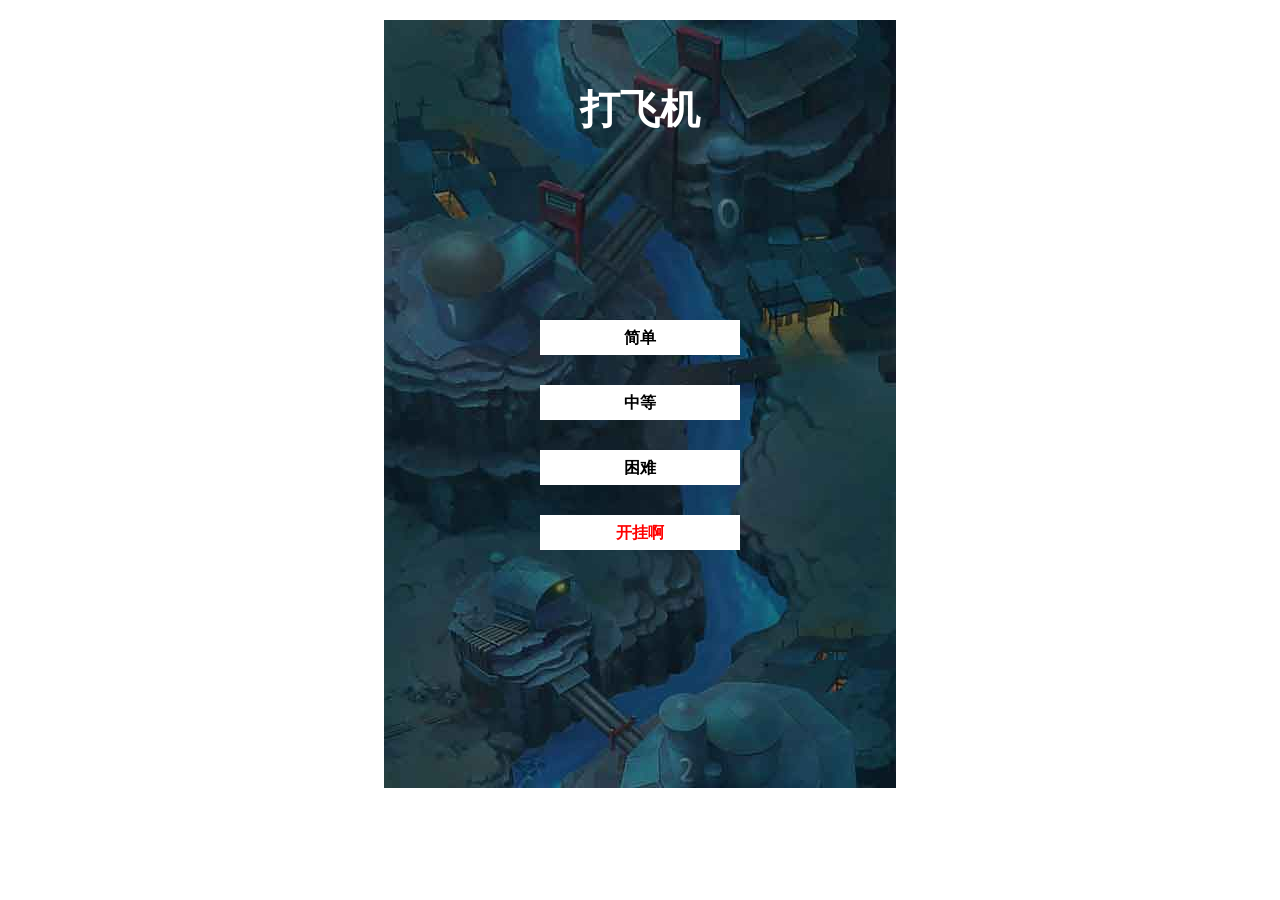
<file: aircraftWar/index.html>
<!DOCTYPE html>
<html>
<head>
<meta charset="UTF-8" />
<title>飞机大战</title>
<style>
* {
    margin: 0;
    padding: 0;
    font-family: "Microsoft yahei", serif;
}
li {
    list-style-type: none;
}
body {
    overflow: hidden;
    user-select: none;
    -moz-user-select: -moz-none;
    -ms-user-select: none;
}
#box {
    position: relative;
    width: 512px;
    height: 768px;
    margin: 20px auto;
}
#map {
    overflow: hidden;
    position: absolute;
    top: 0;
    left: 0;
    width: 100%;
    height: 100%;
    background: url("img/bg_1.jpg");
}
#level {
    position: absolute;
    top: 0;
    left: 0;
    z-index: 1;
    width: 100%;
    height: 100%;
}
#level h1 {
    font-size: 40px;
    padding-top: 60px;
    padding-bottom: 150px;
    line-height: 60px;
    text-align: center;
    color: #fff;
}
#level p {
    margin: 30px auto;
    width: 200px;
    height: 35px;
    line-height: 35px;
    text-align: center;
    background: #fff;
    font-weight: bolder;
    cursor: pointer;
}
#level p:hover {
    background: pink;
    color: #fff;
}
#map .plane, #map .biu, #map .enemy, #map .boom, #map .boom2 {
    position: absolute;
}
#map .plane {
    z-index: 8;
}
#map .biu {
    z-index: 10;
}
#map .boom2 {
    z-index: 11;
    animation: bling 2s 1;
    animation-fill-mode: forwards;
}
#map .enemy {
    z-index: 9;
}
#map .boom {
    z-index: 7;
    animation: fade .8s 1;
    animation-fill-mode: forwards;
}
 @keyframes fade {
 from {
opacity: 1;
}
 to {
opacity: 0;
}
}
 @keyframes bling {
 0% {
opacity: 1;
}
 20% {
opacity: 0;
}
 40% {
opacity: 1;
}
 60% {
opacity: 0;
}
 80% {
opacity: 1;
}
 100% {
opacity: 0;
}
}
#score {
    display: none;
    position: absolute;
    top: 10px;
    left: 10px;
    color: #fff;
    line-height: 20px;
    font-size: 14px;
    font-weight: bold;
    z-index: 20;
}
#restart {
    display: none;
    position: absolute;
    top: 0;
    left: 0;
    width: 100%;
    height: 100%;
    z-index: 30;
}
#restart p {
    width: 300px;
    height: 40px;
    line-height: 20px;
    margin: 140px auto;
    color: #fff;
}
#restart p span {
    display: block;
    font-weight : bolder;
    font-size: 22px;
    text-align: center;
}
#restart .p1 span {
    color: red;
}
#restart .p2 span {
    color: #ffa80c;
}
#restart .p3 {
    font-family: "楷体";
    font-size: 20px;
    width: 100px;
    height: 35px;
    background: rgb(255,255,255);
    background: rgba(255,255,255,.8);
    color: #000;
    font-weight: bolder;
    line-height: 35px;
    text-align: center;
    border-radius: 3px;
    cursor: pointer;
}
#restart .p3:hover {
    background: white;
}
</style>
</head>
<body>

<div id="box">
          <div id="level">
    <h1>打飞机</h1>
    <p>简单</p>
    <p>中等</p>
    <p>困难</p>
    <p style="color: #f00">开挂啊</p>
  </div>
          <div id="map">
    <div id="BiuAll"></div>
  </div>
          <div id="score">0</div>
          <div id="restart">
    <p class="p1">您的最终得分是：<span>0</span></p>
    <p class="p2">获得称号：<span>抠脚侠</span></p>
    <p class="p3">重新开始</p>
  </div>
        </div>
<script>

window.requestAnimationFrame = window.requestAnimationFrame || function (fn) {return setTimeout(fn,1000/60)};
window.cancelAnimationFrame = window.cancelAnimationFrame || clearTimeout;

//全局变量
var oBox = document.getElementById("box"),
	oScore = document.getElementById("score"),
	oRe = document.getElementById("restart"),
	oLevel = document.getElementById("level"),
	oMap = document.getElementById("map"),
	oBiuAll = document.getElementById("BiuAll"),
	allBiu = oBiuAll.children,
	allReChild = oRe.children,
	boxOffsetTop = oBox.offsetTop,
	boxOffsetLeft = oBox.offsetLeft;

//启动
exe();

//初始选择难度界面的点击事件
function exe(){

	//难度选择
	var aP = oLevel.getElementsByTagName("p");
	for (var i = 0,length=aP.length; i < length; i++) {
		(function(i){
			aP[i].onclick = function (e) {
				e = e || window.event;
				startGame(i , {
					x : e.clientX - boxOffsetLeft,
					y : e.clientY - boxOffsetTop
				});//第一个实参为序号 ，第二个实参为存储着鼠标距离map边缘距离的json
			}
		})(i);
	}

	//restart按钮
	allReChild[2].onclick = function (ev) {
		cancelAnimationFrame(oMap.bgTimer);//停止背景滚动
		oRe.style.display = "none";
		oLevel.style.display = "block";
		oScore.innerHTML = 0;
		oMap.innerHTML = "<div id='BiuAll'></div>";
		oBiuAll = document.getElementById("BiuAll");
		allBiu = oBiuAll.children;
	};
}

//开始游戏
function startGame(level , pos){

	clearMap(); //执行 隐藏和清理

	MapBg(level); //执行 Map背景相关操作
	var p = plane(level , pos); //执行 创建我军
	enemy(level , p); //执行 创建敌军
	//enemy(level , plane(level , pos));
	oBox.score = 0;//得分清零
}

//隐藏和清理
function clearMap(){
	oScore.style.display = "block";
	oLevel.style.display = "none";//隐藏关卡选择框
}

//Map背景选择与运动
function MapBg(level) {
	oMap.style.backgroundImage = "url('img/bg_"+(level+1)+".jpg')";

	(function m(){
		oMap.bgPosY = oMap.bgPosY || 0;
		oMap.bgPosY ++;
		oMap.style.backgroundPositionY = oMap.bgPosY + 'px';
		oMap.bgTimer = requestAnimationFrame(m);
	})();
}

//创建我军
function plane(level , pos) {
	//创建我军图片
	var oImg = new Image();//document.createElement("img");
	oImg.src = "img/plane_0.png";
	oImg.width = 70;
	oImg.height = 70;
	oImg.className = "plane";
	oImg.style.left = pos.x - oImg.width/2 + 'px';
	oImg.style.top = pos.y - oImg.height/2 + 'px';
	oMap.appendChild(oImg);

	//边界值
	var leftMin = -oImg.width/2,
		leftMax = oMap.clientWidth - oImg.width/2,
		topMin = 0,
		topMax = oMap.clientHeight - oImg.height/2;

	//加入mousemove事件
	document.onmousemove = function (ev) {
		ev = ev || window.event;
		//获取飞机实时坐标，并限制边界值
		var left = ev.clientX - boxOffsetLeft - oImg.width/2;
		var top = ev.clientY - boxOffsetTop - oImg.height/2;
		left = Math.max(leftMin,left);
		left = Math.min(leftMax,left);
		top = Math.max(topMin,top);
		top = Math.min(topMax,top);
		//赋值
		oImg.style.left = left + 'px';
		oImg.style.top = top + 'px';
	};

	//调用子弹函数
	fire(oImg,level);

	return oImg;
}

//我军子弹
function fire(oImg , level){
	oBox.biuInterval = setInterval(function () {
		if ( oBox.score >= 500 ){
			createBiu(true , -1);
			createBiu(true , 1);
		}else{
			createBiu();
		}
	} , [100 , 200 , 200 , 15][level]);

	function createBiu(index , d){
		//创建子弹
		var oBiu = new Image();
		oBiu.src = "img/fire.png";
		oBiu.width = 30;
		oBiu.height = 30;
		oBiu.className = "biu";

		var left = oImg.offsetLeft + oImg.width/2 - oBiu.width/2;
		var top = oImg.offsetTop - oBiu.height + 5;

		if ( index ){
			left += oBiu.width*d
		}

		oBiu.style.left = left + "px";
		oBiu.style.top = top + 'px';


		oBiuAll.appendChild(oBiu);

		//子弹运动
		function m() {
			if ( oBiu.parentNode ){
				var top = oBiu.offsetTop - 20;
				if ( top < -oBiu.height ){
					oBiuAll.removeChild(oBiu);
				}else{
					oBiu.style.top = top + 'px';
					requestAnimationFrame(m);
				}
			}
		}
		//将运动执行队列放后面，不然子弹会直接初始就在 top-50 的位置
		setTimeout(function(){
			requestAnimationFrame(m);
		},50);
	}
}

//创建敌军
function enemy(level , oPlane) {
	var w = oMap.clientWidth,
		h = oMap.clientHeight;

	var speed = [5,6,8,8][level]; //敌军下落速度

	var num = 1;
	oBox.enemyIntetval = setInterval(function () {
		var index = num%30?1:0;

		//生成敌军
		var oEnemy = new Image();
		oEnemy.index = index;
		oEnemy.HP = [20,1][index];
		oEnemy.speed = speed + (Math.random()*0.6 - 0.3)*speed;
		oEnemy.speed *= index?1:0.5;
		oEnemy.src = "img/enemy_"+["big","small"][index]+".png";
		oEnemy.className = "enemy";
		oEnemy.width = [104,54][index];
		oEnemy.height = [80,40][index];
		oEnemy.style.left = Math.random()*w - oEnemy.width/2 + 'px';
		oEnemy.style.top = -oEnemy.height + 'px';
		oMap.appendChild(oEnemy);
		num ++;

		//敌军运动
		function m(){
			if ( oEnemy.parentNode ){
				var top = oEnemy.offsetTop;
				top += oEnemy.speed;
				if ( top >= h ){
					oBox.score --; //漏掉飞机减分
					oScore.innerHTML = oBox.score;
					oMap.removeChild(oEnemy);
				}else{
					oEnemy.style.top = top + 'px';
					//子弹碰撞检测
					for (var i = allBiu.length - 1 ; i >= 0; i--) {
						var objBiu = allBiu[i];
						if ( coll(oEnemy , objBiu) ){
							oBiuAll.removeChild(objBiu);//移除子弹
							oEnemy.HP --;
							if ( !oEnemy.HP ){
								oBox.score += oEnemy.index?2:20; //打掉飞机加分
								oScore.innerHTML = oBox.score;
								boom(oEnemy.offsetLeft,oEnemy.offsetTop,oEnemy.width,oEnemy.height,index?0:2);//敌军爆炸图
								oMap.removeChild(oEnemy);//移除敌军
								return;
							}
						}
					}
					//我军碰撞检测
					if ( oPlane.parentNode && coll(oEnemy,oPlane) ){
						boom(oEnemy.offsetLeft,oEnemy.offsetTop,oEnemy.width,oEnemy.height,index?0:2);//敌军爆炸图
						boom(oPlane.offsetLeft,oPlane.offsetTop,oPlane.width,oPlane.height,1);//我军爆炸图
						oMap.removeChild(oEnemy);//移除敌军
						oMap.removeChild(oPlane);//移除我军
						GameOver();
						return;
					}
					requestAnimationFrame(m);
				}
			}
		}
		requestAnimationFrame(m);
	},[350,150,120,40][level]);
}

//爆炸函数
function boom(l,t,w,h,i){
	var oBoom = new Image();
	oBoom.src = "img/"+["boom_small","plane_0","boom_big"][i]+".png";
	oBoom.className = 'boom'+["","2",""][i];
	oBoom.width = w;
	oBoom.height = h;
	oBoom.style.left = l + "px";
	oBoom.style.top = t + 'px';
	oMap.appendChild(oBoom);
	setTimeout(function(){
		oBoom.parentNode && oMap.removeChild(oBoom);
	},[1200,2500,1200][i]);
}

//两个物体 碰撞检测
function coll( obj1 , obj2 ){
	var T1 = obj1.offsetTop,
		B1 = T1+obj1.clientHeight,
		L1 = obj1.offsetLeft,
		R1 = L1+obj1.clientWidth;

	var T2 = obj2.offsetTop,
		B2 = T2+obj2.clientHeight,
		L2 = obj2.offsetLeft,
		R2 = L2+obj2.clientWidth;

	return !( B1 < T2 || R1 < L2 || T1 > B2 || L1 > R2 );
}

//游戏结束
function GameOver(){
	document.onmousemove = null; //清除移动事件
	clearInterval(oBox.biuInterval);//不再产生新子弹
	clearInterval(oBox.enemyIntetval);//不再产生新敌军
	restart();
}

//结算+重新开始
function restart(){
	oScore.style.display = "none";

	var s = oBox.score;
	var honor;

	if ( s < -300 ){
		honor = "闪避+MAX！！！";
	}else if ( s < 10 ){
		honor = "菜得…算了我不想说了…";
	}else if ( s < 30 ){
		honor = "抠脚侠！";
	}else if ( s < 100 ){
		honor = "初级飞机大师";
	}else if ( s < 200 ){
		honor = "渐入佳境";
	}else if ( s < 500 ){
		honor = "中级飞机大师";
	}else if ( s < 1000 ){
		honor = "高级飞机大师";
	}else if ( s < 5000 ){
		honor = "终极飞机大师";
	}else{
		honor = "孤独求败！";
	}

	oRe.style.display = "block";
	allReChild[0].children[0].innerHTML = s;
	allReChild[1].children[0].innerHTML = honor;
}
</script>
</body>
</html>
</file>
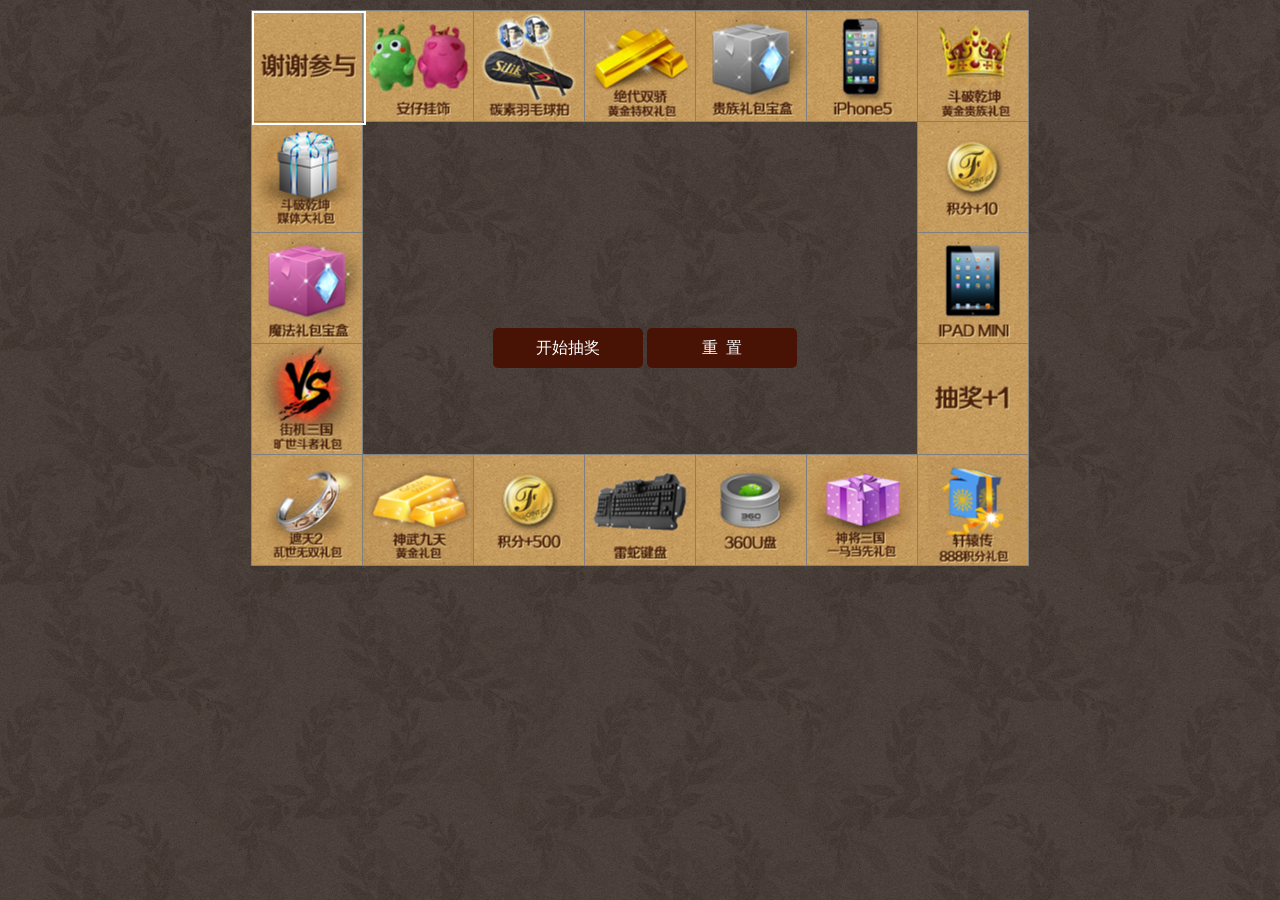
<file: baidu-lottery/index.html>
<!doctype html>
<html lang="en">
<!--网页头部-->
<head>
    <meta charset="UTF-8">
    <meta name="Keywords" content="jquery抽奖游戏">
    <meta name="Description" content="一款抽奖系统特效,随机抽取奖品,适用于促销活动界面，使用jQuery制作完成,兼容各大主流浏览器">
    <title>jquery正方形抽奖游戏</title>
    <link rel="stylesheet" href="css/demo.css"/>

</head>
<body>
<table border="1" cellpadding="0" cellspacing="1">
    <tr>
        <td class="zd" style="background:url('images/0.jpg');" data-index="0"></td>
        <td class="zd" style="background:url('images/1.jpg');" data-index="1"></td>
        <td class="zd" style="background:url('images/2.jpg');" data-index="2"></td>
        <td class="zd" style="background:url('images/3.jpg');" data-index="3"></td>
        <td class="zd" style="background:url('images/4.jpg');" data-index="4"></td>
        <td class="zd" style="background:url('images/5.jpg');" data-index="5"></td>
        <td class="zd" style="background:url('images/6.jpg');" data-index="6"></td>
    </tr>
    <tr>
        <td class="zd" style="background:url('images/7.jpg');" data-index="19"></td>
        <td colspan="5" rowspan="3">
            <a class="button button1" href="javascript:void(0)">开始抽奖</a>
            <a class="button button2" href="javascript:void(0)">重&nbsp&nbsp置</a>
        </td>
        <td class="zd" style="background:url('images/8.jpg'); " data-index="7"></td>
    </tr>
    <tr>
        <td class="zd" style="background:url('images/9.jpg');" data-index="18"></td>
        <td class="zd" style="background:url('images/10.jpg');" data-index="8"></td>

    </tr>
    <tr>
        <td class="zd" style="background:url('images/11.jpg');"data-index="17"></td>
        <td class="zd" style="background:url('images/12.jpg');" data-index="9"></td>
    </tr>
    <tr>
        <td class="zd" style="background:url('images/13.jpg');" data-index="16"></td>
        <td class="zd" style="background:url('images/14.jpg');" data-index="15"></td>
        <td class="zd" style="background:url('images/15.jpg');" data-index="14"></td>
        <td class="zd" style="background:url('images/16.jpg');" data-index="13"></td>
        <td class="zd" style="background:url('images/17.jpg');" data-index="12"></td>
        <td class="zd" style="background:url('images/18.jpg');" data-index="11"></td>
        <td class="zd" style="background:url('images/19.jpg');"data-index="10"></td>
    </tr>
</table>
<div class="target">
</div>
<div id="Tz_show">恭喜您获得了 <span>X</span>
    <div class="pic"></div>
</div>
<script type="text/javascript" src="js/jquery-1.11.1.min.js"></script>
<script type="text/javascript" src="js/demo.js"></script>
</body>
</html>
</file>
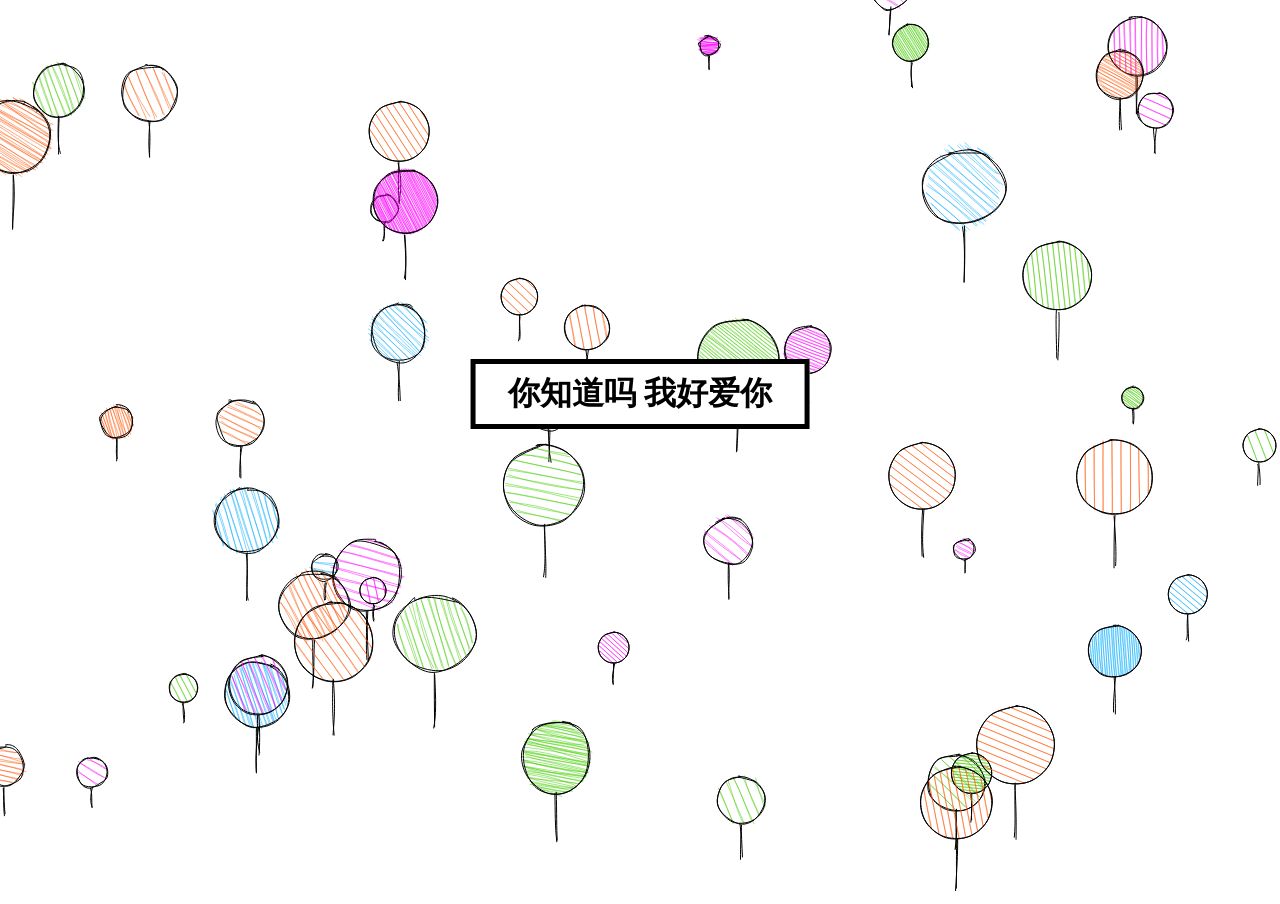
<file: balloon/index.html>
<!-- 
微信公众号：web前端技术圈
-->
<!doctype html>
<html>
<head>
<meta charset="utf-8">
<title>小赫吖</title>

<style>
body {
  margin: 0;
  overflow: hidden;
  text-align: center;
}

h1 {
  position: fixed;
  left: 50%;
  transform: translate(-50%, 0);
  bottom: 50%;
  font-family: -apple-system,BlinkMacSystemFont,"Segoe UI",Roboto,Oxygen-Sans,Ubuntu,Cantarell,"Helvetica Neue",sans-serif;
  border: 5px solid black;
  padding: .5rem 2rem;
  background: white;
}


</style>
</head>
<body>

<script type="text/javascript" src="js.js"></script>

<h1>你知道吗 我好爱你</h1>

<script type="text/javascript">
var extend = function extend(base) {
  for (var _len = arguments.length, extensions = Array(_len > 1 ? _len - 1 : 0), _key = 1; _key < _len; _key++) {
    extensions[_key - 1] = arguments[_key];
  }

  return Object.assign.apply(Object, [{}, base].concat(extensions));
};

var parseColor = function parseColor(_ref) {
  var h = _ref.h,
      s = _ref.s,
      l = _ref.l,
      a = _ref.a;
  return 'hsla(' + h + ',' + s + '%,' + l + '%,' + a + ')';
};

var Color = extend.bind(null, { h: 0, s: 100, l: 100, a: 1 });

var Vector = extend.bind(null, { x: 0, y: 0 });

var Particle = extend.bind(null, {
  pos: Vector(),
  vel: Vector(),
  angle: 0,
  speed: 0,
  radius: 0,
  rotation: 0,
  color: Color()
});

var colors = [Color({ h: 20, s: 100, l: 50 }), Color({ h: 200, l: 50 }), Color({ h: 300, l: 50 }), Color({ h: 100, l: 40 })];

var animationLoop = function animationLoop(scope) {
  if (scope.animation) {
    scope.animation(animationLoop.bind(null, scope));
  }

  var ctx = scope.ctx;
  var canvas = ctx.canvas;

  var rc = rough.canvas(canvas);
  ctx.clearRect(0, 0, canvas.width, canvas.height);

  scope.particles.map(function (p, i) {
    p.pos.y -= p.speed;
    if (i % 2) {
      p.pos.x = p.pos.x + Math.sin(p.angle) * .2;
    } else {
      p.pos.x = p.pos.x - Math.cos(p.angle) * .2;
    }
    p.angle += .01;
    rc.circle(p.pos.x, p.pos.y, p.radius, {
      fill: parseColor(p.color),
      roughness: Math.random() * 1.5,
      hachureGap: p.hachureGap,
      hachureAngle: p.hachureAngle
    });
    rc.line(p.pos.x, p.pos.y + p.radius * 1.2, p.pos.x, p.pos.y + p.radius / 2, {
      bowing: Math.random() * 3
    });
    if (p.pos.y + p.radius * 3 < 0) {
      p.pos.y = canvas.height + p.radius * 3;
      p.pos.x = Math.random() * (canvas.width - p.radius);
    }
  });
};

var scope = {
  animation: requestAnimationFrame.bind(null),
  ctx: document.createElement('canvas').getContext('2d'),
  title: 'Brian Douglas',
  rotation: 0,
  particles: []
};

~function (scope) {
  var canvas = scope.ctx.canvas;


  canvas.width = window.innerWidth;
  canvas.height = window.innerHeight;
  document.body.appendChild(canvas);

  var particleCount = 50;
  while (particleCount--) {
    scope.particles.push(Particle({
      pos: {
        x: Math.random() * canvas.width,
        y: Math.random() * canvas.height
      },
      speed: Math.random() + .2,
      radius: Math.random() * 60 + 20,
      color: colors[Math.floor(Math.random() * colors.length)],
      hachureAngle: Math.random() * 90,
      hachureGap: Math.random() * 8 + 1
    }));
  }

  animationLoop(scope);
}(scope);

if (!/Android|webOS|iPhone|iPad|iPod|BlackBerry|IEMobile|Opera Mini/i.test(navigator.userAgent)) {
  window.addEventListener('resize', function () {
    scope.ctx.canvas.width = window.innerWidth;
    scope.ctx.canvas.height = window.innerHeight;
  });
}</script>

</body>
</html>
</file>
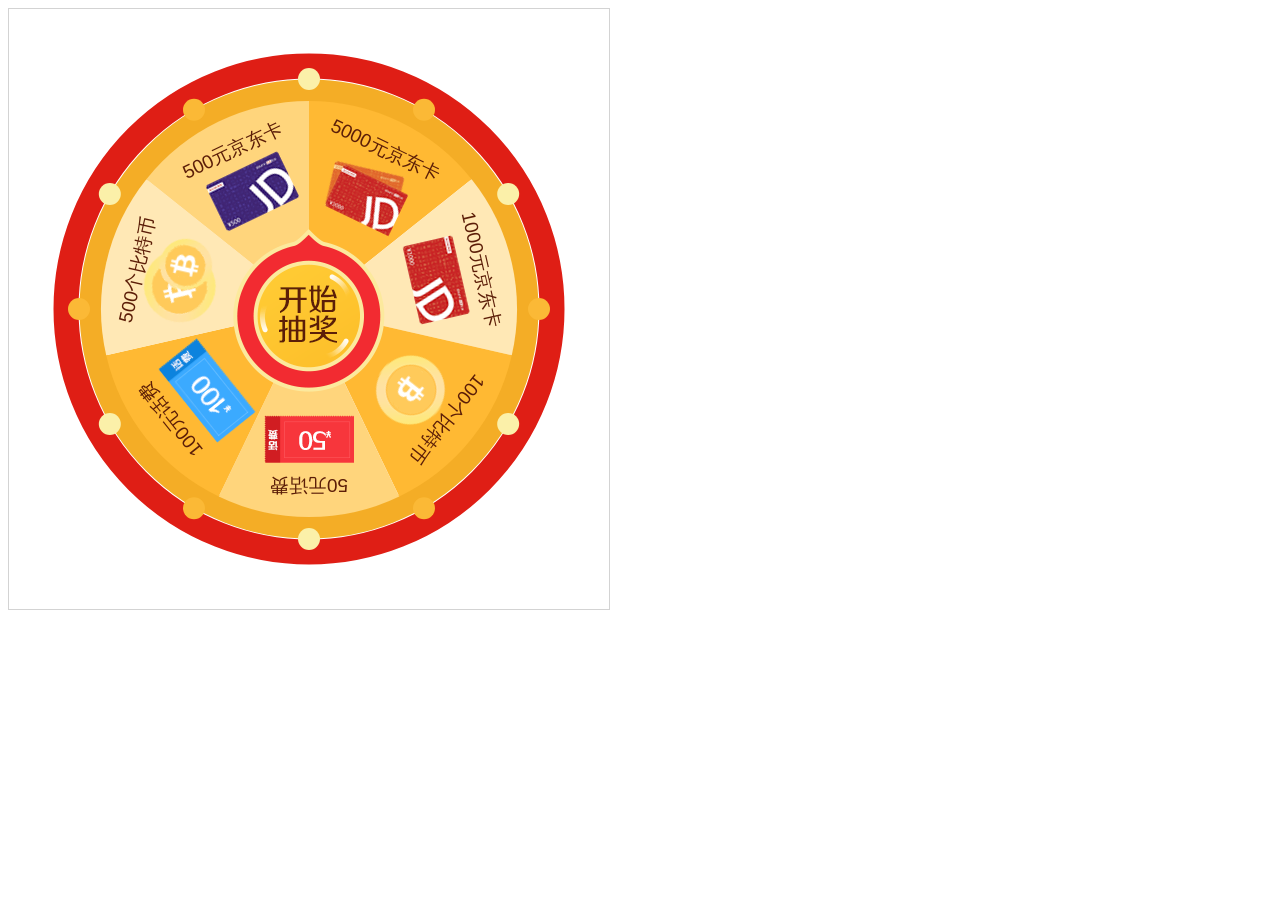
<file: canvas-JDLottery/index.html>
<!DOCTYPE html>
<html lang="en">

<head>
    <meta charset="UTF-8">
    <meta name="viewport" content="width=device-width,height=device-height,initial-scale=1,minimum-scale=1,user-scalable=no">
    <meta http-equiv="X-UA-Compatible" content="ie=edge">
    <script src="js/jquery.min.js"></script>
    <script src="js/turntable.js"></script>
    <title>抽奖</title>
    <style>
        .lottery {
            position: relative;
            display: inline-block;
        }

        .lottery img {
            position: absolute;
            top: 50%;
            left: 50%;
            margin-left: -76px;
            margin-top: -82px;
            cursor: pointer;
        }

        #message {
            position: absolute;
            top: 0px;
            left: 10%;
        }
    </style>
    <!--[if lte IE 8]>
        <style>
            .lottery img{
                display: none;
            }   
        </style>
    <![endif]-->
</head>

<body>
    <div class="lottery">
        <canvas id="myCanvas" width="600" height="600" style="border:1px solid #d3d3d3;">
            当前浏览器版本过低，请使用其他浏览器尝试
        </canvas>
        <p id="message"></p>
        <img src="./images/start.png" id="start">
    </div>

    <script>
        var wheelSurf
        // 初始化装盘数据 正常情况下应该由后台返回
        var initData = {
            "success": true,
            "list": [{
                    "id": 100,
                    "name": "5000元京东卡",
                    "image": "./images/1.png",
                    "rank":1,
                    "percent":3
                },
                {
                    "id": 101,
                    "name": "1000元京东卡",
                    "image": "./images/2.png",
                    "rank":2,
                    "percent":5
                },
                {
                    "id": 102,
                    "name": "100个比特币",
                    "image": "./images/3.png",
                    "rank":3,
                    "percent":2
                },
                {
                    "id": 103,
                    "name": "50元话费",
                    "image": "./images/4.png",
                    "rank":4,
                    "percent":49
                },
                {
                    "id": 104,
                    "name": "100元话费",
                    "image": "./images/5.png",
                    "rank":5,
                    "percent":30
                },
                {
                    "id": 105,
                    "name": "500个比特币",
                    "image": "./images/6.png",
                    "rank":6,
                    "percent":1
                },
                {
                    "id": 106,
                    "name": "500元京东卡",
                    "image": "./images/7.png",
                    "rank":7,
                    "percent":10
                }
            ]
        }

        // 计算分配获奖概率(前提所有奖品概率相加100%)
        function getGift(){
            var percent = Math.random()*100
            var totalPercent = 0
            for(var i = 0 ,l = initData.list.length;i<l;i++){
                totalPercent += initData.list[i].percent
                if(percent<=totalPercent){
                    return initData.list[i]
                }
            }           
        }

        var list = {}
        
        var angel = 360 / initData.list.length
        // 格式化成插件需要的奖品列表格式
        for (var i = 0, l = initData.list.length; i < l; i++) {
            list[initData.list[i].rank] = {
                id:initData.list[i].id,
                name: initData.list[i].name,
                image: initData.list[i].image
            }
        }
        // 查看奖品列表格式
        
        // 定义转盘奖品
        wheelSurf = $('#myCanvas').WheelSurf({
            list: list, // 奖品 列表，(必填)
            outerCircle: {
                color: '#df1e15' // 外圈颜色(可选)
            },
            innerCircle: {
                color: '#f4ad26' // 里圈颜色(可选)
            },
            dots: ['#fbf0a9', '#fbb936'], // 装饰点颜色(可选)
            disk: ['#ffb933', '#ffe8b5', '#ffb933', '#ffd57c', '#ffb933', '#ffe8b5', '#ffd57c'], //中心奖盘的颜色，默认7彩(可选)
            title: {
                color: '#5c1e08',
                font: '19px Arial'
            } // 奖品标题样式(可选)
        })

        // 初始化转盘
        wheelSurf.init()
        // 抽奖
        var throttle = true;
        $("#start").on('click', function () {

            var winData = getGift() // 正常情况下获奖信息应该由后台返回

            $("#message").html('')
            if(!throttle){
                return false;
            }
            throttle = false;
            var count = 0
            // 计算奖品角度

            for (const key in list) {
                if (list.hasOwnProperty(key)) {                    
                    if (winData.id == list[key].id) {
                        break;
                    }
                    count++    
                }
            }
      
            // 转盘抽奖，
            wheelSurf.lottery((count * angel + angel / 2), function () {
                $("#message").html(winData.name)
                throttle = true;
            })
        })

        
    </script>
</body>

</html>
</file>
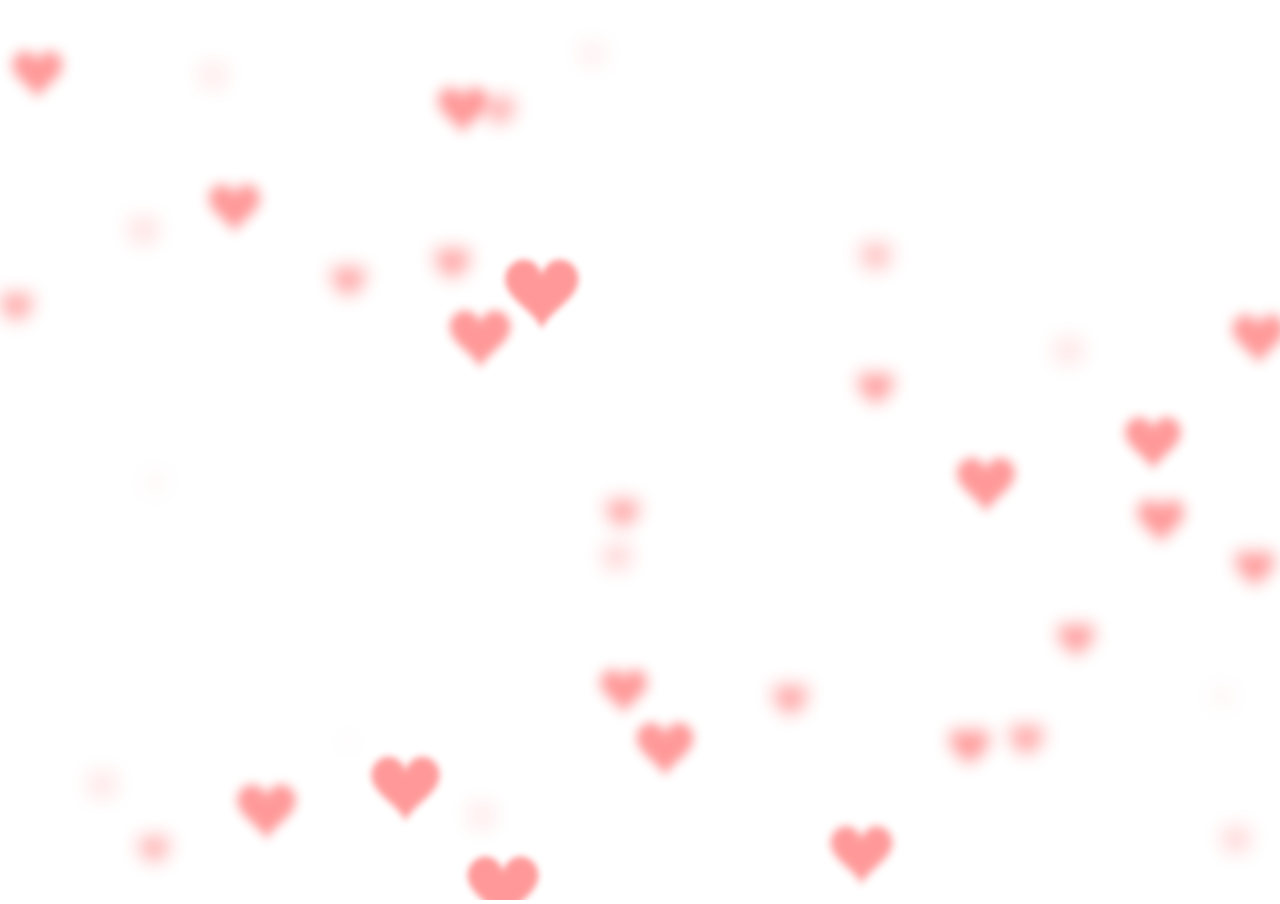
<file: canvas-loveWall/index.html>
﻿<!doctype html>
<html>
<head>
<meta charset="utf-8">
<title></title>

<style>
body{
  overflow: hidden;
  margin: 0;
}
h1{
  position: fixed;
  top: 50%;
  left: 0;
  width: 100%;
  text-align: center;
  transform:translateY(-50%);
  font-family: 'Love Ya Like A Sister', cursive;
  font-size: 40px;
  color: #c70012;
  padding: 0 20px;
}
@media (min-width:1200px){
  h1{
    font-size: 60px;
  }
}
</style>

</head>
<body>

<canvas></canvas>
<h1></h1>

<script>
var canvas = document.querySelector("canvas"),
  ctx = canvas.getContext("2d");

var ww,wh;

function onResize(){
  ww = canvas.width = window.innerWidth;
  wh = canvas.height = window.innerHeight;
}

ctx.strokeStyle = "red";
ctx.shadowBlur = 25;
ctx.shadowColor = "hsla(0, 100%, 60%,0.5)";

var precision = 100;
var hearts = [];
var mouseMoved = false;
function onMove(e){
  mouseMoved = true;
  if(e.type === "touchmove"){
    hearts.push(new Heart(e.touches[0].clientX, e.touches[0].clientY));
    hearts.push(new Heart(e.touches[0].clientX, e.touches[0].clientY));
  }
  else{
    hearts.push(new Heart(e.clientX, e.clientY));
    hearts.push(new Heart(e.clientX, e.clientY));
  }
}

var Heart = function(x,y){
  this.x = x || Math.random()*ww;
  this.y = y || Math.random()*wh;
  this.size = Math.random()*2 + 1;
  this.shadowBlur = Math.random() * 10;
  this.speedX = (Math.random()+0.2-0.6) * 8;
  this.speedY = (Math.random()+0.2-0.6) * 8;
  this.speedSize = Math.random()*0.05 + 0.01;
  this.opacity = 1;
  this.vertices = [];
  for (var i = 0; i < precision; i++) {
    var step = (i / precision - 0.5) * (Math.PI * 2);
    var vector = {
      x : (15 * Math.pow(Math.sin(step), 3)),
      y : -(13 * Math.cos(step) - 5 * Math.cos(2 * step) - 2 * Math.cos(3 * step) - Math.cos(4 * step)) 
    }
    this.vertices.push(vector);
  }
}

Heart.prototype.draw = function(){
  this.size -= this.speedSize;
  this.x += this.speedX;
  this.y += this.speedY;
  ctx.save();
  ctx.translate(-1000,this.y);
  ctx.scale(this.size, this.size);
  ctx.beginPath();
  for (var i = 0; i < precision; i++) {
    var vector = this.vertices[i];
    ctx.lineTo(vector.x, vector.y);
  }
  ctx.globalAlpha = this.size;
  ctx.shadowBlur = Math.round((3 - this.size) * 10);
  ctx.shadowColor = "hsla(0, 100%, 60%,0.5)";
  ctx.shadowOffsetX = this.x + 1000;
  ctx.globalCompositeOperation = "screen"
  ctx.closePath();
  ctx.fill()
  ctx.restore();
};


function render(a){
  requestAnimationFrame(render);
  
  hearts.push(new Heart())
  ctx.clearRect(0,0,ww,wh);
  for (var i = 0; i < hearts.length; i++) {
    hearts[i].draw();
    if(hearts[i].size <= 0){
      hearts.splice(i,1);
      i--;
    }
  }
}



onResize();
window.addEventListener("mousemove", onMove);
window.addEventListener("touchmove", onMove);
window.addEventListener("resize", onResize);
requestAnimationFrame(render);
</script>

</body>
</html>
</file>
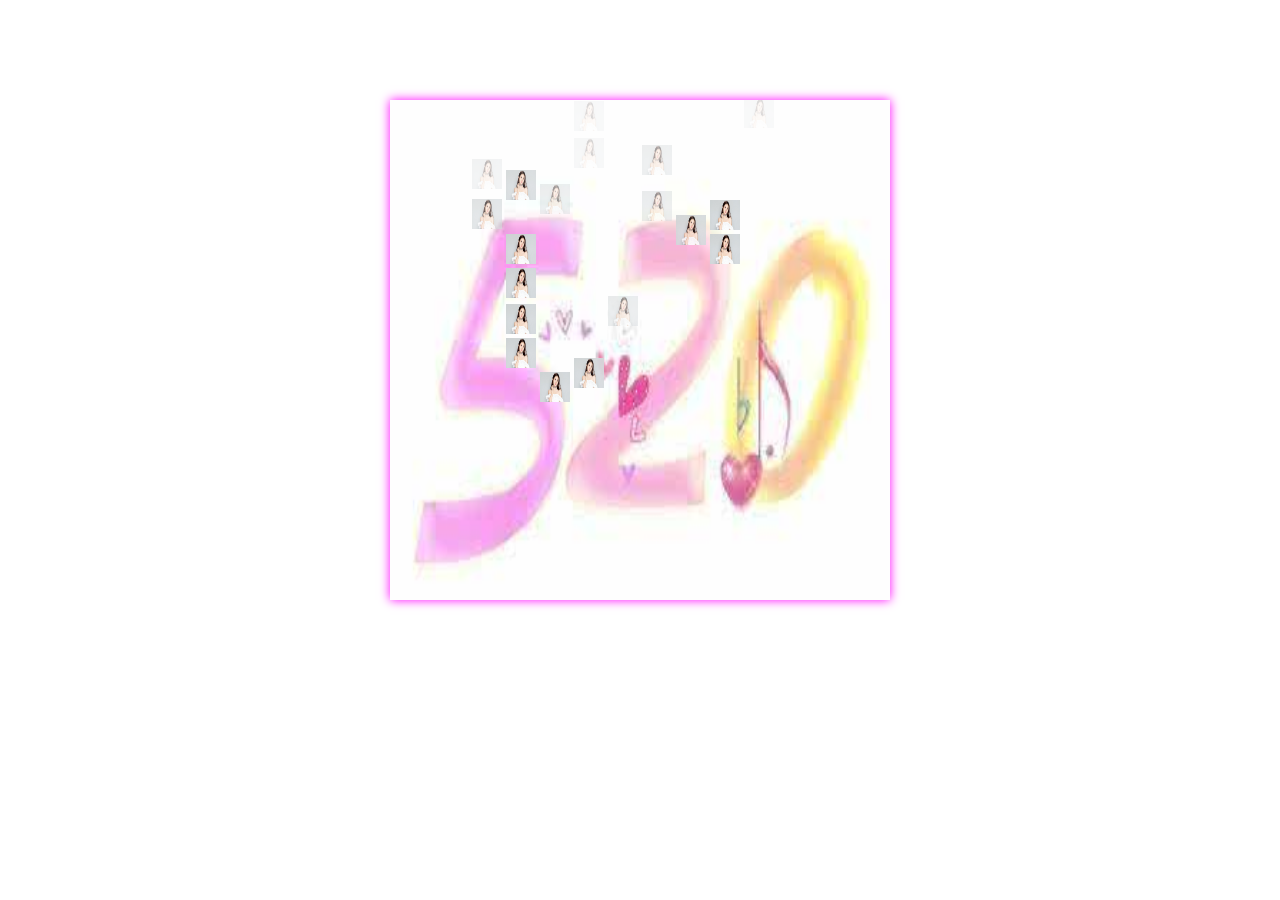
<file: fallLove/index.html>
<!doctype html>
<html lang="en">
 <head>
  <meta charset="UTF-8">
  <title>Document</title>
  <meta name="Keywords" content="">
  <meta name="Description" content="">
  <style>
		*{
			margin: 0;
			padding: 0;
		}
		#wrap{
			width: 500px;
			height: 500px;
			margin: 100px auto 0;
			background: url("images/bg.jpg");
			background-size: 100% 100%;
			box-shadow: 0px 0px 10px #f0f; 
			overflow: hidden;
		}
		.content{
		  width:340px;
		  height:300px;
		  margin: 100px auto 0;
		}
		.left-h,.right-h{
		  float: left;
		}
		.left-h,.right-h{
		  width:170px;
		  height:300px;
		}
		/*S left-h,right-h*/
		.left-h>div,.right-h>div{
		  height:34px;
		}
		.left-h>div>div{
		  width:30px;
		  height:30px;
		  background-image: url("images/peach.jpg");
		  background-size: 100% 100%;
		  float:right;
		  margin:2px;
		}
		.right-h>div>div{
		  width:30px;
		  height:30px;
		  background-image: url("images/peach.jpg");
		  background-size: 100% 100%;
		  float:left;
		  margin:2px;
		}
		/*E left-h,right-h*/
		
		/*S heat*/
		.heart {
		  position: relative;
		  display: none;
		  width: 365px;
		  height: 320px;
		  margin: 110px 0 0 47px;
		  text-align: center;
		  transform: scale(1);
		  animation: 1600ms pulsate infinite alternate ease-in-out;
		}
		.heart-l,.heart-r { 
		  position: absolute; 
		  content: "Marry Me";
		  left: 200px;
		  top: 0;
		  width: 200px;
		  height: 300px;
		  color: #996633;
		  font-size: 23px;
		  font-family: "微软雅黑";
		  background: rgba(255,105,180,.5);
		  border-radius: 105px 105px 0 0;
          transform: rotate(-45deg);
          transform-origin: 0 100%;
		}
		.heart-r{
		  left: 0;
          transform: rotate(45deg);
          transform-origin :100% 100%;
		}
		@keyframes pulsate {
		  0% { transform: scale(1); }
		  50% { transform: scale(1.3); }
		  100% { transform: scale(1); }
		}
		.heart img{
			position: absolute;
			left: 103px;
			top: 26px;
			opacity: .5;
			z-index: 999;
		}
		/*E heat*/
  </style>
 </head>
 <body>
 		<div id="wrap">
 			<div class="heart">
				<div class="heart-l">Marry Me</div>
				<div class="heart-r">Marry Me</div>
				<img src="images/heart.jpg" alt="" width="193" height="173"/>
 			</div>
 			<div class="content">
				<!--左心房-->
		  		<div class='left-h'>
				  <div style='padding-right:68px'>
				    <div></div>
				    <div></div>
				  </div>
				  <div style='padding-right:34px'>
				    <div></div>
				    <div></div>
				    <div></div>
				    <div></div>
				  </div>
				  <div>
				    <div></div>
				    <div></div>
				    <div></div>
				    <div></div>
				    <div></div>
				  </div>
				  <div>
				    <div></div>
				    <div></div>
				    <div></div>
				    <div></div>
				    <div></div>
				  </div>
				  <div>
				    <div></div>
				    <div></div>
				    <div></div>
				    <div></div>
				  </div>
				  <div>
				    <div></div>
				    <div></div>
				    <div></div>
				  </div>
				  <div>
				    <div></div>
				    <div></div>
				  </div>
				  <div>
				    <div></div>
				  </div>
				</div>
				<!--右心房-->
				<div class='right-h'>
				  <div style='padding-left:34px'>
				    <div></div>
				    <div></div>
				  </div>
				  <div style=''>
				    <div></div>
				    <div></div>
				    <div></div>
				    <div></div>
				  </div>
				  <div>
				    <div></div>
				    <div></div>
				    <div></div>
				    <div></div>
				  </div>
				  <div>
				    <div></div>
				    <div></div>
				    <div></div>
				    <div></div>
				  </div>
				  <div>
				    <div></div>
				    <div></div>
				    <div></div>
				  </div>
				  <div>
				    <div></div>
				    <div></div>
				  </div>
				  <div>
				    <div></div>
				  </div>
				</div>
			</div>
		</div>
		<script src="js/jquery-1.12.1.min.js"></script>
		<script>
			$(document).ready(function(){
				var index = 0;
				//所有div上去
			  $('.content div>div>div').each(function(i){
			    $(this).css({
			      position: 'relative',
			      top: '-200px',
			      opacity: 0
			    });
				//随机延时掉落
			    var wait = Math.floor((Math.random()*3000)+1);
			    $(this).delay(wait).animate({
			      top: '0px',
			      opacity: 1
			    },1000,function(){//掉落爱心消失
			      	index++;
			      	if(index == 46){
			      		$(".content").animate({
			      			opacity : 0
			      		},1000,function(){//跳动爱心出现
			      			$(".heart").css("display","block");
			      		});
			      	}
			    });
			  })
			});
		</script>
 </body>
</html>
</file>
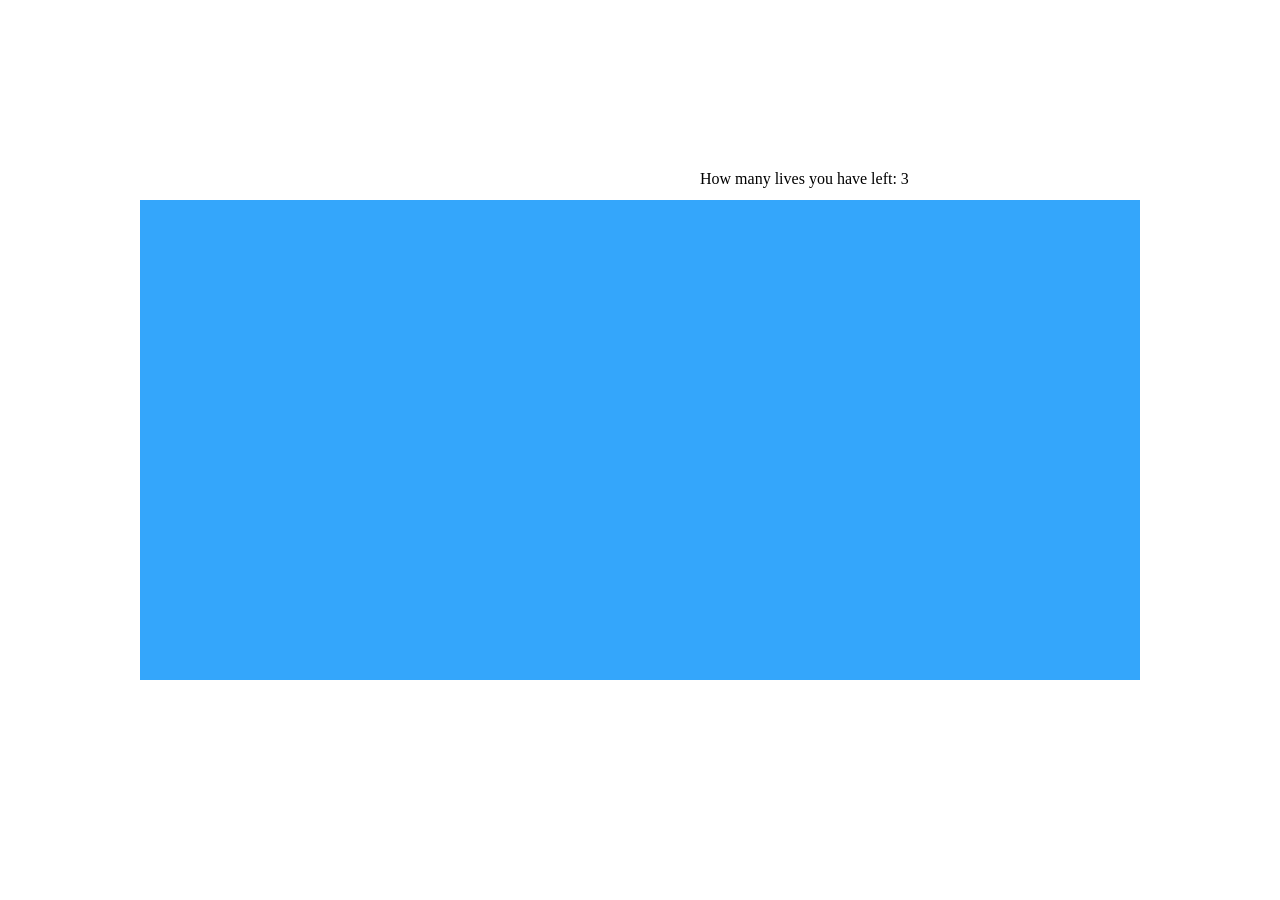
<file: superMary/index.html>
<!DOCTYPE HTML PUBLIC "-//W3C//DTD HTML 4.0 Transitional//EN">
<HTML>
 <HEAD>
  <TITLE> New Document </TITLE>
  <META NAME="Generator" CONTENT="EditPlus">
  <META NAME="Author" CONTENT="">
  <META NAME="Keywords" CONTENT="">
  <META NAME="Description" CONTENT="">
  <style type="text/css">
  *body{margin:0 auto;}
  #status{
    position: absolute;
    left: 50%;
    top: 170px;
    margin-left: 60px;
  }
.background {
  background: rgb(52, 166, 251);
  table-layout: fixed;
  border-spacing: 0;
}
.background td { padding: 0; }
.lava { background: rgb(255, 100, 100); }
.wall { background: white; }
.actor { position: absolute; }
.coin { background: rgb(241, 229, 89); }
.player { background: rgb(64, 64, 64); }
.lost .player { background: rgb(160, 64, 64); }
.won .player {
  box-shadow: -4px -7px 8px white, 4px -7px 8px white;
}
.game {
  overflow: hidden;
  max-width: 600px;
  max-height: 450px;
  position: relative;
}
  </style>
</head>

<body>
<!--<img style="position: absolute;right: 0;top: 0;" src=" http://a4.qpic.cn/psb?/V13id91S0o4nYt/y9R.1dX5WxfYfZzDqBMG2hsjLT7LiZjPoCPYg.6gxhk!/b/dEMBAAAAAAAA&ek=1&kp=1&pt=0&bo=LAGyAQAAAAARF74!&vuin=206105759&tm=1522486800&sce=60-2-2&rf=viewer_4">-->
 <div id='status'>How many lives you have left: <span id="lives"></span></div>
<script type="text/javascript">
  
  /*
Based on Dark Blue by Thomas Palef.

Plans are submitted as an array of strings that forms a grid.


@ = Player start position
o = Coins
x = Solid surfaces
! = Non-moving lava
= = Vertical moving lava
v = Dripping lava
| = Horizontal moving lava

*/
var simpleLevelPlan = [
  "                      ",
  "                      ",
  "  x              = x  ",
  "  x         o o    x  ",
  "  x @      xxxxx   x  ",
  "  xxxxx            x  ",
  "      x!!!!!!!!!!!!x  ",
  "      xxxxxxxxxxxxxx  ",
  "                      "
];

var GAME_LEVELS = [
  ["                                                                                ",
   "                                                                                ",
   "                                                                                ",
   "                                                                                ",
   "                                                                                ",
   "                                                                                ",
   "                                                                  xxx           ",
   "                                                   xx      xx    xx!xx          ",
   "                                    o o      xx                  x!!!x          ",
   "                                                                 xx!xx          ",
   "                                   xxxxx                          xxx           ",
   "                                                                            xx  ",
   "  xx                                      o o                                x  ",
   "  x                     o                                                    x  ",
   "  x                                      xxxxx                             o x  ",
   "  x          xxxx       o                                                    x  ",
   "  x  @       x  x                                                xxxxx       x  ",
   "  xxxxxxxxxxxx  xxxxxxxxxxxxxxx   xxxxxxxxxxxxxxxxxxxx     xxxxxxx   xxxxxxxxx  ",
   "                              x   x                  x     x                    ",
   "                              x!!!x                  xooooox                    ",
   "                              xooox                  xooooox                    ",
   "                              xxxxx                  xxxxxxx                    ",
   "                                                                                ",
   "                                                                                "],
  ["                                      x!!x                        xxxxxxx                                    x!x  ",
   "                                      x!!x                     xxxx     xxxx                                 x!x  ",
   "                                      x!!xxxxxxxxxx           xx           xx                                x!x  ",
   "                                      xx!!!!!!!!!!xx         xx             xx                               x!x  ",
   "                                       xxxxxxxxxx!!x         x                                    o   o   o  x!x  ",
   "                                                xx!x         x     o   o                                    xx!x  ",
   "                                                 x!x         x                                xxxxxxxxxxxxxxx!!x  ",
   "                                                 xvx         x     x   x                        !!!!!!!!!!!!!!xx  ",
   "                                                             xx  |   |   |  xx            xxxxxxxxxxxxxxxxxxxxx   ",
   "                                                              xx!!!!!!!!!!!xx            v                        ",
   "                                                               xxxx!!!!!xxxx                                      ",
   "                                               x     x            xxxxxxx        xxx         xxx                  ",
   "                                               x     x                           x x         x x                  ",
   "                                               x     x                             x         x                    ",
   "                                               x     x                             xx        x                    ",
   "                                               xx    x                             x         x                    ",
   "                                               x     x      o  o     x   x         x         x                    ",
   "               xxxxxxx        xxx   xxx        x     x               x   x         x         x                    ",
   "              xx     xx         x   x          x     x     xxxxxx    x   x   xxxxxxxxx       x                    ",
   "             xx       xx        x o x          x    xx               x   x   x               x                    ",
   "     @       x         x        x   x          x     x               x   x   x               x                    ",
   "    xxx      x         x        x   x          x     x               x   xxxxx   xxxxxx      x                    ",
   "    x x      x         x       xx o xx         x     x               x     o     x x         x                    ",
   "!!!!x x!!!!!!x         x!!!!!!xx     xx!!!!!!!!xx    x!!!!!!!!!!     x     =     x x         x                    ",
   "!!!!x x!!!!!!x         x!!!!!xx       xxxxxxxxxx     x!!!!!!!xx!     xxxxxxxxxxxxx xx  o o  xx                    ",
   "!!!!x x!!!!!!x         x!!!!!x    o                 xx!!!!!!xx !                    xx     xx                     ",
   "!!!!x x!!!!!!x         x!!!!!x                     xx!!!!!!xx  !                     xxxxxxx                      ",
   "!!!!x x!!!!!!x         x!!!!!xx       xxxxxxxxxxxxxx!!!!!!xx   !                                                  ",
   "!!!!x x!!!!!!x         x!!!!!!xxxxxxxxx!!!!!!!!!!!!!!!!!!xx    !                                                  ",
   "!!!!x x!!!!!!x         x!!!!!!!!!!!!!!!!!!!!!!!!!!!!!!!!xx     !                                                  "],
  ["                                                                                                              ",
   "                                                                                                              ",
   "                                                                                                              ",
   "                                                                                                              ",
   "                                                                                                              ",
   "                                        o                                                                     ",
   "                                                                                                              ",
   "                                        x                                                                     ",
   "                                        x                                                                     ",
   "                                        x                                                                     ",
   "                                        x                                                                     ",
   "                                       xxx                                                                    ",
   "                                       x x                 !!!        !!!  xxx                                ",
   "                                       x x                 !x!        !x!                                     ",
   "                                     xxx xxx                x          x                                      ",
   "                                      x   x                 x   oooo   x       xxx                            ",
   "                                      x   x                 x          x      x!!!x                           ",
   "                                      x   x                 xxxxxxxxxxxx       xxx                            ",
   "                                     xx   xx      x   x      x                                                ",
   "                                      x   xxxxxxxxx   xxxxxxxx              x x                               ",
   "                                      x   x           x                    x!!!x                              ",
   "                                      x   x           x                     xxx                               ",
   "                                     xx   xx          x                                                       ",
   "                                      x   x= = = =    x            xxx                                        ",
   "                                      x   x           x           x!!!x                                       ",
   "                                      x   x    = = = =x     o      xxx       xxx                              ",
   "                                     xx   xx          x                     x!!!x                             ",
   "                              o   o   x   x           x     x                xxv        xxx                   ",
   "                                      x   x           x              x                 x!!!x                  ",
   "                             xxx xxx xxx xxx     o o  x!!!!!!!!!!!!!!x                   vx                   ",
   "                             x xxx x x xxx x          x!!!!!!!!!!!!!!x                                        ",
   "                             x             x   xxxxxxxxxxxxxxxxxxxxxxx                                        ",
   "                             xx           xx                                         xxx                      ",
   "  xxx                         x     x     x                                         x!!!x                xxx  ",
   "  x x                         x    xxx    x                                          xxx                 x x  ",
   "  x                           x    xxx    xxxxxxx                        xxxxx                             x  ",
   "  x                           x           x                              x   x                             x  ",
   "  x                           xx          x                              x x x                             x  ",
   "  x                                       x       |xxxx|    |xxxx|     xxx xxx                             x  ",
   "  x                xxx             o o    x                              x         xxx                     x  ",
   "  x               xxxxx       xx          x                             xxx       x!!!x          x         x  ",
   "  x               oxxxo       x    xxx    x                             x x        xxx          xxx        x  ",
   "  x                xxx        xxxxxxxxxxxxx  x oo x    x oo x    x oo  xx xx                    xxx        x  ",
   "  x      @          x         x           x!!x    x!!!!x    x!!!!x    xx   xx                    x         x  ",
   "  xxxxxxxxxxxxxxxxxxxxxxxxxxxxx           xxxxxxxxxxxxxxxxxxxxxxxxxxxxx     xxxxxxxxxxxxxxxxxxxxxxxxxxxxxxxx  ",
   "                                                                                                              ",
   "                                                                                                              "],
  ["                                                                                                  xxx x       ",
   "                                                                                                      x       ",
   "                                                                                                  xxxxx       ",
   "                                                                                                  x           ",
   "                                                                                                  x xxx       ",
   "                          o                                                                       x x x       ",
   "                                                                                             o o oxxx x       ",
   "                   xxx                                                                                x       ",
   "       !  o  !                                                xxxxx xxxxx xxxxx xxxxx xxxxx xxxxx xxxxx       ",
   "       x     x                                                x   x x   x x   x x   x x   x x   x x           ",
   "       x= o  x            x                                   xxx x xxx x xxx x xxx x xxx x xxx x xxxxx       ",
   "       x     x                                                  x x   x x   x x   x x   x x   x x     x       ",
   "       !  o  !            o                                  xxxx xxxxx xxxxx xxxxx xxxxx xxxxx xxxxxxx       ",
   "                                                                                                              ",
   "          o              xxx                              xx                                                  ",
   "                                                                                                              ",
   "                                                                                                              ",
   "                                                      xx                                                      ",
   "                   xxx         xxx                                                                            ",
   "                                                                                                              ",
   "                          o                                                     x      x                      ",
   "                                                          xx     xx                                           ",
   "             xxx         xxx         xxx                                 x                  x                 ",
   "                                                                                                              ",
   "                                                                 ||                                           ",
   "  xxxxxxxxxxx                                                                                                 ",
   "  x         x o xxxxxxxxx o xxxxxxxxx o xx                                                x                   ",
   "  x         x   x       x   x       x   x                 ||                  x     x                         ",
   "  x  @      xxxxx   o   xxxxx   o   xxxxx                                                                     ",
   "  xxxxxxx                                     xxxxx       xx     xx     xxx                                   ",
   "        x=                  =                =x   x                     xxx                                   ",
   "        xxxxxxxxxxxxxxxxxxxxxxxxxxxxxxxxxxxxxxx   x!!!!!!!!!!!!!!!!!!!!!xxx!!!!!!!!!!!!!!!!!!!!!!!!!!!!!!!!!!!",
   "                                                  xxxxxxxxxxxxxxxxxxxxxxxxxxxxxxxxxxxxxxxxxxxxxxxxxxxxxxxxxxxx",
   "                                                                                                              "]
];

// Assumes the plan is valid (add validation for production)
function Level(plan) {
  this.width = plan[0].length;
  this.height = plan.length;
  // Array of arrays, each position containing null or a character
  this.grid = [];
  // Contains all of the dynamic objects (lava, coin or player),
  // along with their position and state
  this.actors = [];
  
  for (var y = 0; y < this.height; y++) {
    var line = plan[y], gridLine = [];
    for (var x = 0; x < this.width; x++) {
      var ch = line[x], fieldType = null;
      var Actor = actorChars[ch];
      if (Actor)
        // This constructs the referenced moving object in
        // actorChars and pushes it to the actors array
        this.actors.push(new Actor(new Vector(x, y), ch));
      else if (ch == 'x')
        // Wall
        fieldType = 'wall';
      else if (ch == '!')
        // Stationary lava
        fieldType = 'lava';
      gridLine.push(fieldType);
    }
    this.grid.push(gridLine);
  }
  // Find the Player actor
  this.player = this.actors.filter(function(actor) {
    return actor.type == 'player';
  })[0];
  // Track whether the player has won or lost;
  // finishDelay keeps the level active for a brief period of time
  this.status = this.finishDelay = null;
}
// Figure out if the level is finished
Level.prototype.isFinished = function() {
  return this.status != null && this.finishDelay < 0;
};
// Figure out the collision area of an actor
Level.prototype.obstacleAt = function(pos, size) {
  var xStart = Math.floor(pos.x);
  var xEnd = Math.ceil(pos.x + size.x);
  var yStart = Math.floor(pos.y);
  var yEnd = Math.ceil(pos.y + size.y);
  
  // The upper and side bounds of the level return a wall
  if (xStart < 0 || xEnd > this.width || yStart < 0)
    return 'wall';
  // The bottom bound returns lava
  if (yEnd > this.height)
    return 'lava';
  // Check what's on the grid around the collision box
  for (var y = yStart; y < yEnd; y++) {
    for (var x = xStart; x < xEnd; x++) {
      var fieldType = this.grid[y][x];
      // returns 'wall' or 'lava'
      if (fieldType) return fieldType;
    }
  }
};
// Track what actors overlap a given actor
Level.prototype.actorAt = function(actor) {
  for (var i = 0; i < this.actors.length; i++) {
    var other = this.actors[i];
    if (other != actor &&
        actor.pos.x + actor.size.x > other.pos.x &&
        actor.pos.x < other.pos.x + other.size.x &&
        actor.pos.y + actor.size.y > other.pos.y &&
        actor.pos.y < other.pos.y + other.size.y)
      return other;
  }
};
// Time increment for Level.animate()
var maxStep = 0.05;
// Animate the level
// step will be given in seconds, keys is an object that
// contains info about the arrow keys the player has pressed.
Level.prototype.animate = function(step, keys) {
  // Used for the delay at the end of a game
  if (this.status != null)
    this.finishDelay -= step;
  
  while (step > 0) {
    var thisStep = Math.min(step, maxStep);
    this.actors.forEach(function(actor) {
      actor.act(thisStep, this, keys);
    }, this);
    step -= thisStep;
  }
};
// Handle collisions between actors
Level.prototype.playerTouched = function(type, actor) {
  // Lava's been touched
  if (type == 'lava' && this.status == null) {
    this.status = 'lost';
    this.finishDelay = 1;
  } else if (type == 'coin') { // a coin's been touched
    // Remove the coin that's been collected from actors array
    this.actors = this.actors.filter(function(other) {
      return other != actor;
    });
    // No more coins = you've won
    if (!this.actors.some(function(actor) {
      return actor.type == 'coin';
    })) {
      this.status = 'won';
      this.finishDelay = 1;
    }
  }
}

var actorChars = {
  '@': Player,
  'o': Coin,
  '=': Lava, '|': Lava, 'v': Lava
};

// Vector stores the position and size of an actor
function Vector(x, y) {
  this.x = x; this.y = y;
}
Vector.prototype.plus = function(other) {
  return new Vector(this.x + other.x, this.y + other.y);
}
Vector.prototype.times = function(factor) {
  return new Vector(this.x * factor, this.y * factor);
}

// Player constructor
function Player(pos) {
  // This properly aligns the bottom of the player
  // to the square below (adjusts for player height)
  this.pos = pos.plus(new Vector(0, -0.5));
  this.size = new Vector(0.8, 1.5);
  this.speed = new Vector(0, 0);
}
Player.prototype.type = 'player';
// X and Y movement are handled independently because
// a wall shouldn't stop the up and down motion of jumping
// and a floor shouldn't stop side to side movement
var playerXSpeed = 7;
Player.prototype.moveX = function(step, level, keys) {
  this.speed.x = 0;
  if (keys.left) this.speed.x -= playerXSpeed;
  if (keys.right) this.speed.x += playerXSpeed;
  
  var motion = new Vector(this.speed.x * step, 0);
  var newPos = this.pos.plus(motion);
  var obstacle = level.obstacleAt(newPos, this.size);
  if (obstacle)
    level.playerTouched(obstacle);
  else
    this.pos = newPos;
};
var gravity = 30;
var jumpSpeed = 17;
Player.prototype.moveY = function(step, level, keys) {
  this.speed.y += step * gravity;
  var motion = new Vector(0, this.speed.y * step);
  var newPos = this.pos.plus(motion);
  var obstacle = level.obstacleAt(newPos, this.size);
  if (obstacle) {
    level.playerTouched(obstacle);
    if (keys.up && this.speed.y > 0)
      this.speed.y = -jumpSpeed;
    else
      this.speed.y = 0;
  } else {
    this.pos = newPos;
  }
};
Player.prototype.act = function(step, level, keys) {
  this.moveX(step, level, keys);
  this.moveY(step, level, keys);
  
  var otherActor = level.actorAt(this);
  if (otherActor)
    level.playerTouched(otherActor.type, otherActor);
  
  // Losing animation
  if (level.status == 'lost') {
    this.pos.y += step;
    this.size.y -=step;
  }
};

// Lava constructor
function Lava(pos, ch) {
  this.pos = pos;
  this.size = new Vector(1, 1);
  if (ch == "=") {
    // I'm guessing that speed will be added to this.pos
    // in a moving method added later
    this.speed = new Vector(2, 0);
  } else if (ch == '|') {
    this.speed = new Vector(0, 2);
  } else if (ch == 'v') {
    this.speed = new Vector(0, 3);
    this.repeatPos = pos;
  }
}
Lava.prototype.type = 'lava';
// Action
Lava.prototype.act = function(step, level) {
  var newPos = this.pos.plus(this.speed.times(step));
  if (!level.obstacleAt(newPos, this.size))
    this.pos = newPos;
  else if (this.repeatPos)
    this.pos = this.repeatPos;
  else
    this.speed = this.speed.times(-1);
};

// Coin constructor
function Coin(pos) {
  this.basePos = this.pos = pos.plus(new Vector(0.2, 0.1));
  this.size = new Vector(0.6, 0.6);
  this.wobble = Math.random() * Math.PI * 2;
}
Coin.prototype.type = 'coin';
var wobbleSpeed = 8, wobbleDist = 0.07;
// Action
Coin.prototype.act = function(step) {
  this.wobble += step * wobbleSpeed;
  var wobblePos = Math.sin(this.wobble) * wobbleDist;
  this.pos = this.basePos.plus(new Vector(0, wobblePos));
};

// Helper function that creates an element
// and gives it a class
function elt(name, className) {
  var elt = document.createElement(name);
  if (className) elt.className = className;
  return elt;
}

// Tracking keypresses for player movement
var arrowCodes = {37: 'left', 38: 'up', 39: 'right'};

function trackKeys(codes) {
  var pressed = Object.create(null);
  function handler(event) {
    if (codes.hasOwnProperty(event.keyCode)) {
      var down = event.type == 'keydown';
      pressed[codes[event.keyCode]] = down;
      event.preventDefault();
    }
  }
  addEventListener('keydown', handler);
  addEventListener('keyup', handler);
  
  pressed.unregister = function() {
    removeEventListener('keydown', handler);
    removeEventListener('keyup', handler);
  };
  
  return pressed;
}

// Run the animation
function runAnimation(frameFunc) {
  var lastTime = null;
  function frame(time) {
    var stop = false;
    if (lastTime != null) {
      var timeStep = Math.min(time - lastTime, 100) / 1000;
      stop = frameFunc(timeStep) === false;
    }
    lastTime = time;
    if (!stop)
      requestAnimationFrame(frame);
  }
  requestAnimationFrame(frame);
}

// Run the level
var arrows = trackKeys(arrowCodes);

function runLevel(level, Display, andThen) {
  var display = new Display(document.body, level);
  // Used for storing pause state of the game
  var running = 'yes';
  
  function handleKey(event) {
    if (event.keyCode == 27) {
      if (running == 'no') {
        running = 'yes';
        runAnimation(animation);
      } else if (running == 'pausing') {
        running = 'yes';
      } else if (running == 'yes') {
        running = 'pausing';
      }
    }
  }
  addEventListener('keydown', handleKey);
  
  function animation(step) {
    if (running == 'pausing') {
      running = 'no';
      return false;
    }
    
    level.animate(step, arrows);
    display.drawFrame(step);
    if (level.isFinished()) {
      display.clear();
      // Remove the watch on the esc key 
      //removeEventListener('keydown', handleKey);
      // Unregister the arrow key listeners
      //arrows.unregister();
      if (andThen)
        andThen(level.status);
      return false;
    }
  }
  
  runAnimation(animation);
}

// Run the game
function runGame(plans, Display) {
  var lives = 3;
  var livesSpan = document.getElementById('lives');
  var gameStatus = document.getElementById('status');
  
  function startLevel(n) {
    livesSpan.textContent = lives;
    runLevel(new Level(plans[n]), Display, function(status) {
      if (status == 'lost') {
        lives--;
        if (lives == 0) {
          gameStatus.textContent = 'Game Over';
          console.log('Game over');
        }
        else 
          startLevel(n);
      }
      else if (n < plans.length - 1)
        startLevel(n + 1);
      else
        console.log('You win!');
    });
  }
  startLevel(0);
}


// DOMDisplay uses the DOM to draw the program out
function DOMDisplay(parent, level) {
  this.wrap = parent.appendChild(elt('div', 'game'));
  this.level = level;
  
  // Background is drawn only once
  this.wrap.appendChild(this.drawBackground());
  // The actorLayer is animated in the drawFrame() method
  this.actorLayer = null;
  this.drawFrame();
}
// Set the scale of 1 grid unit
var scale = 20;
// Draw the background
DOMDisplay.prototype.drawBackground = function() {
  var table = elt('table', 'background');
  table.style.width = this.level.width * scale + 'px';
  this.level.grid.forEach(function(row) {
    var rowElt = table.appendChild(elt('tr'));
    rowElt.style.height = scale + 'px';
    row.forEach(function(type) {
      rowElt.appendChild(elt('td', type));
    });
  });
  return table;
};
// Draw the actors
DOMDisplay.prototype.drawActors = function() {
  var wrap = elt('div');
  this.level.actors.forEach(function(actor) {
    var rect = wrap.appendChild(elt('div', 'actor ' + actor.type));
    rect.style.width  = actor.size.x * scale + 'px';
    rect.style.height = actor.size.y * scale + 'px';
    rect.style.left   = actor.pos.x * scale + 'px';
    rect.style.top    = actor.pos.y * scale + 'px';
  });
  return wrap;
};
// Redraw the actors
DOMDisplay.prototype.drawFrame = function() {
  if (this.actorLayer)
    this.wrap.removeChild(this.actorLayer);
  this.actorLayer = this.wrap.appendChild(this.drawActors());
  // The status class is used to style the player based on
  // the state of the game (won or lost)
  this.wrap.className = 'game ' + (this.level.status || '');
  this.scrollPlayerIntoView();
};
// Make sure the player's always on screen
DOMDisplay.prototype.scrollPlayerIntoView = function() {
  var width = this.wrap.clientWidth;
  var height = this.wrap.clientHeight;
  var margin = width / 3;
  
  // The viewport
  var left = this.wrap.scrollLeft, right = left + width;
  var top = this.wrap.scrollTop, bottom = top + height;
  
  // center makes use of the Vector methods defined earlier
  var player = this.level.player;
  var center = player.pos.plus(player.size.times(0.5))
                  .times(scale);
  
  if (center.x < left + margin)
    this.wrap.scrollLeft = center.x - margin;
  else if (center.x > right - margin)
    this.wrap.scrollLeft = center.x + margin - width;
  if (center.y < top + margin)
    this.wrap.scrollTop = center.y - margin;
  else if (center.y > bottom - margin)
    this.wrap.scrollTop = center.y + margin - height;
}
// Clear the level
DOMDisplay.prototype.clear = function() {
  this.wrap.parentNode.removeChild(this.wrap);
};

// Canvas API helper function
function flipHorizontally(context, around) {
  context.translate(around, 0);
  context.scale(-1, 1);
  context.translate(-around, 0);
}
// Use Canvas API to draw game
function CanvasDisplay(parent, level) {
  // Set up the canvas element
  this.canvas = document.createElement('canvas');
  this.canvas.width = Math.min(1000, level.width * scale);
  this.canvas.height = Math.min(1000, level.height * scale);
  this.canvas.style.display = 'block';
  this.canvas.style.margin = '200px auto 0';
  parent.appendChild(this.canvas);
  this.cx = this.canvas.getContext('2d');
  
  this.level = level;
  // Uses the step size passed to drawFrame()
  this.animationTime = 0;
  this.flipPlayer = false;
  
  this.viewport = {
    left: 0,
    top: 0,
    width: this.canvas.width / scale,
    height: this.canvas.height / scale
  };
  
  this.drawFrame(0);
}
CanvasDisplay.prototype.clear = function() {
  this.canvas.parentNode.removeChild(this.canvas);
};
// Draw the frame
CanvasDisplay.prototype.drawFrame = function(step) {
  this.animationTime += step;
  
  // Update the current player position for the viewport
  this.updateViewport();
  // Clear current frame
  this.clearDisplay();
  // Draw the background
  this.drawBackground();
  // Draw the actors
  this.drawActors();
};
// Scrolls the viewport depending on the player position
CanvasDisplay.prototype.updateViewport = function() {
  var view = this.viewport, margin = view.width / 3;
  var player = this.level.player;
  var center = player.pos.plus(player.size.times(0.5));
  
  // Compare the center.x of player to the viewport
  // Player is less than the left of the viewport plus margin
  if (center.x < view.left + margin)
    // Scroll left until less than 0
    view.left = Math.max(center.x - margin, 0);
  // Player is further right than the right of the viewport plus margin
  else if (center.x > view.left + view.width - margin)
    // Scroll right until greater than the edge of the level
    view.left = Math.min(center.x + margin - view.width,
                        this.level.width - view.width);
  if (center.y < view.top + margin)
    view.top = Math.max(center.y - margin, 0);
  else if (center.y > view.top + view.height - margin)
    view.top = Math.min(center.y + margin - view.height,
                       this.level.height - view.height);
};
CanvasDisplay.prototype.clearDisplay = function() {
  if (this.level.status == 'won')
    this.cx.fillStyle = 'rgb(68, 191, 255)';
  else if (this.level.status == 'lost')
    this.cx.fillStyle = 'rgb(44, 136, 214)';
  else
    this.cx.fillStyle = 'rgb(52, 166, 251)';
  this.cx.fillRect(0, 0,
                  this.canvas.width, this.canvas.height);
};
var otherSprites = document.createElement('img');
otherSprites.src = 'http://eloquentjavascript.net/img/sprites.png';
// Draw the background
CanvasDisplay.prototype.drawBackground = function() {
  var view = this.viewport;
  var xStart = Math.floor(view.left);
  var xEnd = Math.ceil(view.left + view.width);
  var yStart = Math.floor(view.top);
  var yEnd = Math.ceil(view.top + view.height);
  
  for (var y = yStart; y < yEnd; y++) {
    for (var x = xStart; x < xEnd; x++) {
      var tile = this.level.grid[y][x];
      if (tile == null) continue;
      var screenX = (x - view.left) * scale;
      var screenY = (y - view.top) * scale;
      var tileX = tile == 'lava' ? scale : 0;
      this.cx.drawImage(otherSprites,
                       tileX,   0,       scale, scale,
                       screenX, screenY, scale, scale);
    }
  }
};
// Draw the player (called by drawActors())
var playerSprites = document.createElement('img');
playerSprites.src = 'http://eloquentjavascript.net/img/player.png';
var playerXOverlap = 4;
CanvasDisplay.prototype.drawPlayer = function(x, y, width, height) {
  var sprite = 8, player = this.level.player;
  width += playerXOverlap * 2;
  x -= playerXOverlap;
  if (player.speed.x != 0)
    this.flipPlayer = player.speed.x < 0;
  
  if (player.speed.y != 0)
    sprite = 9;
  else if (player.speed.x != 0)
    sprite = Math.floor(this.animationTime * 12) % 8;
  
  this.cx.save();
  if (this.flipPlayer)
    flipHorizontally(this.cx, x + width / 2);
  
  this.cx.drawImage(playerSprites,
                   sprite * width, 0, width, height,
                   x,              y, width, height);
  this.cx.restore();
}
// Draw the actors
CanvasDisplay.prototype.drawActors = function() {
  this.level.actors.forEach(function(actor) {
    var width = actor.size.x * scale;
    var height = actor.size.y * scale;
    var x = (actor.pos.x - this.viewport.left) * scale;
    var y = (actor.pos.y - this.viewport.top) * scale;
    if (actor.type == 'player') {
      this.drawPlayer(x, y, width, height);
    } else {
      var tileX = (actor.type == 'coin' ? 2 : 1) * scale;
      this.cx.drawImage(otherSprites,
                       tileX, 0, width, height,
                       x,     y, width, height);
    }
  }, this);
};


// Run game with DOMDisplay
// runGame(GAME_LEVELS, DOMDisplay);

// Run game with CanvasDisplay
runGame(GAME_LEVELS, CanvasDisplay);
</script>

</body>
</html>
</file>
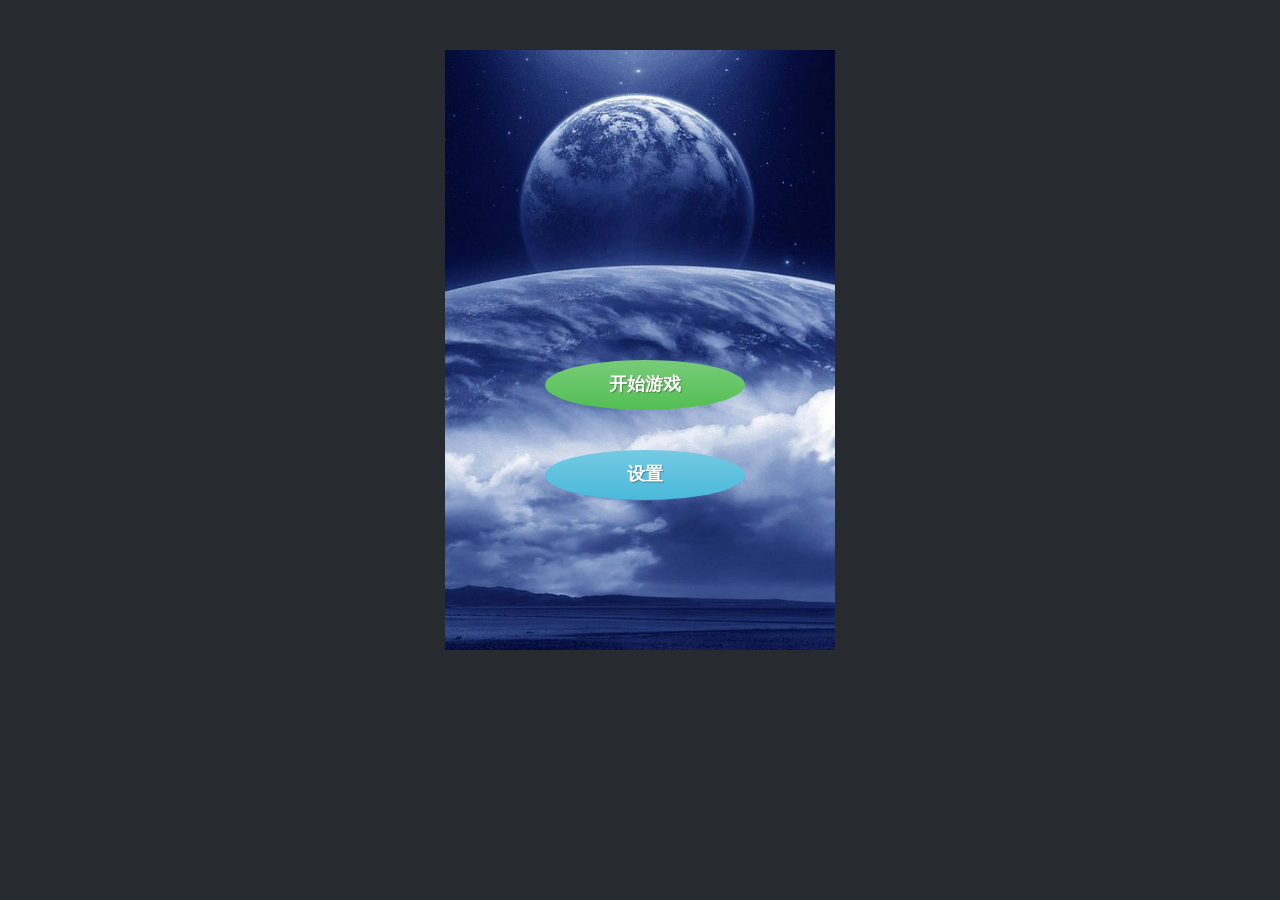
<file: Tetris-fangkuai/index.html>
<!DOCTYPE html>
<html lang="en">
<head>
	<meta charset="UTF-8">
	<title>俄罗斯方块</title>
	<link rel="stylesheet" type="text/css" href="css/bootstrap.min.black.css">
	<link rel="stylesheet" type="text/css" href="css/4.css">
</head>
<body>
	<div class="start-container">
		<p>
			<button class="btn btn-success btn-start" id="btn-start">开始游戏</button>
			<button class="btn btn-info btn-set">设置</button>
		</p>
	</div>
	<div class="game-container">

		<!-- 时间面板 -->
		<div class="panel panel-default timer-panel">
			<div class="panel-heading">
				使用时间
			</div>
			<div class="panel-body">
				<canvas id="timer">绘制时间</canvas>
			</div>
		</div>

		<!-- 帮助面板 -->
		<div class="panel panel-default help-panel">
			<div class="panel-body">
				<p>↑ 翻转方块</p>
                <p>↓ 加速下落</p>
                <p>→ 向右移动</p>
                <p>← 向左移动</p>
			</div>
		</div>

		<!-- 级别面板 -->
		<div class="panel panel-default leval-panel">
			<div class="panel-heading">
				当前级别
			</div>
			<div class="panel-body">
				<canvas id="leval">绘制级别</canvas>
			</div>
		</div>

		<!-- 游戏主面板 -->
		<div class="game-main-panel">
			<canvas id="c_game_main">绘制游戏主体</canvas>
		</div>

		<!-- 显示下一块面板 -->
		<div class="panel panel-default next-panel ">
			<div class="panel-heading">
				下一方块
			</div>
			<div class="panel-body">
				<canvas id="nextshape">绘制下一方块</canvas>
			</div>
		</div>
		<!-- 设置面板 -->
		<div class="panel panel-default setting-panel">
			<div class="panel-body">
				<button class="btn btn-danger btn-game-pause" type="button">暂停</button>
				<button class="btn btn-warning btn-game-setting " type="button">设置</button>
				<button type="button" class="btn btn-primary btn-game-start">开始</button>
			</div>
		</div>
		<!-- 得分面板 -->
		<div class="panel panel-default score-panel">
			<div class="panel-heading">
				当前得分
			</div>
			<div class="panel-body">
				<canvas id="score">绘制得分</canvas>
			</div>
		</div>
		<!-- 最高得分面板 -->
		<div class="panel panel-default high-score-panel">
			<div class="panel-heading">
				最高得分
			</div>
			<div class="panel-body">
				<canvas id="highscore">绘制最高得分</canvas>
			</div>
		</div>
	</div>
	<!-- 弹出设置面板 -->
	<div class="modal-dialog">
		<div class="modal-body">
			<label for="ck-sound">启用声音</label>
			<input type="checkbox" id="ck-sound">
			<br>
			<br>
			<button id="btn-dialog-close" class="btn">关闭</button>
		</div>
	</div>
	
	<!-- <script src="js/jquery-3.1.1.min.js"></script> -->
	<!-- <script src="app.js"></script> -->

	
	
	
	
	<script src="js/app.js"></script>
	<script src="js/Board.js"></script>
		  <!-- 主题面板绘图		 -->
	<script src="js/Canvas.js"></script>
		  <!-- 封装canvas对象 -->
    <script src="js/ResourceManager.js"></script>
	<!-- 加载资源 -->
	<script src="js/Block.js"></script>
	<!-- 单个方块 -->
	<script src="js/Shape.js"></script>
	<!-- 随机出现方块 -->
	<script src="js/Tetris.js"></script>
	<script src="js/Keyboard.js"></script>
	<script src="js/config.js"></script>
	<!-- 存储常用数据 -->
	<script src="vendor/howler.min.js"></script>
	<!-- 音频播放插件 -->
	<script src="js/Score.js"></script>
	<!-- 绘制得分 -->
	<script src="js/Timer.js"></script>
	<!-- 绘制计时 -->
	<script src="js/Leval.js"></script>
	<!-- 绘制级别 -->
	<script src="js/Nextshape.js"></script>
	<!-- 绘制下一个方块 -->
	<script src="js/highscore.js"></script>
	<!-- 绘制最高分 -->
	<script type="text/javascript">
	/*
		$('.btn-success').click(function(){
			$(".start-container").css({
				'display':'none'
			})
			$(".game-container").css({
				'display':'block'
			})
		})*/
	</script>
</body>
</html>
</file>
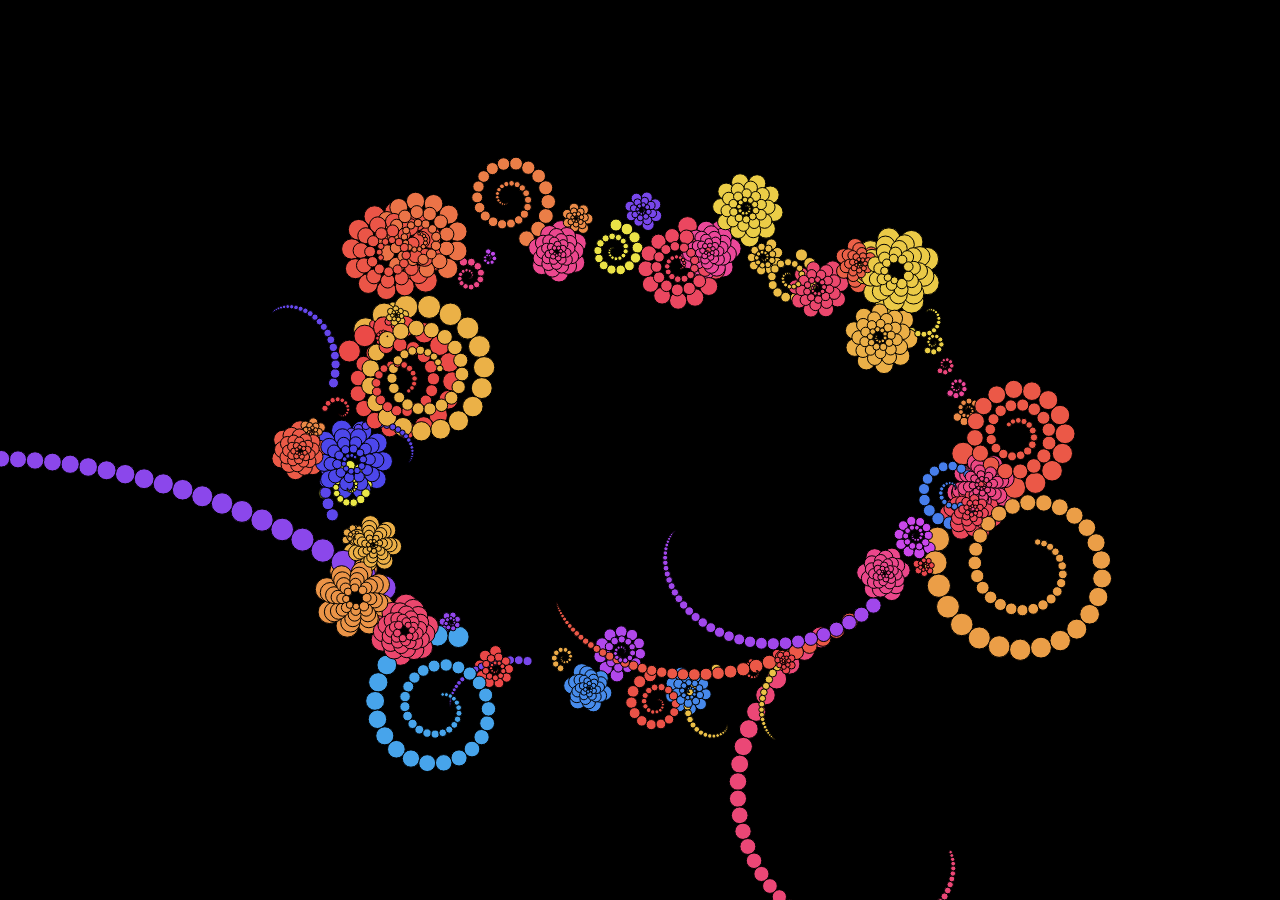
<file: canvas-flowers/demo.html>
﻿<!doctype html>
<html>
<head>
<meta charset="utf-8">
<title>canvas花卉</title>

<style>
body,
html {
	position: absolute;
	margin: 0;
	padding: 0;
	width: 100%;
	height: 100%;
	overflow: hidden;
	background: #000;
	user-select: none;
}
canvas {
	position: absolute;
	width: 100%;
	height: 100%;
	user-select: none;
	touch-action: none;
	content-zooming: none;
	background: #000;
	cursor: crosshair;
}</style>
</head>
<body>


<canvas></canvas>

<script>
"use strict";
class Head {
	constructor () {
		this.x = 0.0;
		this.y = 0.0;
    this.radius = 0.0;
    this.direction = 0.0;
    this.dDir = 0.0;
    this.rightOrLeft = false;
    this.shooted = false;
    this.color = 0;
	}
	shoot (x, y, direction) {
		this.shooted = true;
		this.x = x;
		this.y = y;
		this.direction = direction;
		this.dDir = Math.random();
		this.radius = Math.random() * 20 + 5;
		this.rightOrLeft = Math.random() < .5;
		this.color = `hsl(${Math.floor(Math.random() * 90) - (Math.random() > 0.33 ? 30 : 160)}, 80%, 60%)`;
	}
	anim() {
		if (!this.shooted) {
			pointer.next = this;
			return;
		}
		this.x += this.radius * Math.cos( this.direction );
		this.y += this.radius * Math.sin( this.direction );
		ctx.beginPath();
		ctx.arc(this.x, this.y, this.radius * 0.5, 0, 2 * Math.PI);
		ctx.fillStyle = this.color;
		ctx.fill();
		ctx.stroke();
		if( this.rightOrLeft ) this.direction -= this.dDir;
		else this.direction += this.dDir;;
		this.radius -= .4;
		if( this.radius <= 0 ) this.shooted = false;
	}
}
const canvas = {
	init() {
		this.elem = document.querySelector("canvas");
		this.resize();
		window.addEventListener("resize", () => this.resize(), false);
		return this.elem.getContext("2d");
	},
	resize() {
		this.width = this.elem.width = this.elem.offsetWidth;
		this.height = this.elem.height = this.elem.offsetHeight;
	}
};
const pointer = {
	x: 0,
	y: 0,
	xb: 0,
	yb: 0,
	next: null,
	frame: 0,
	move(e, touch) {
		const pointer = touch ? e.targetTouches[0] : e;
		this.x = pointer.clientX;
		this.y = pointer.clientY;
		this.shoot(this.x, this.y);
	},
	shoot(x, y) {
		if (!this.next) {
			this.next = new Head();
			heads.push(this.next);
		}
		this.frame++;
		if (!(this.frame % 3)) {
			ctx.fillStyle = "rgba(8, 8, 8, 0.05)";
			ctx.fillRect(0, 0, canvas.width, canvas.height);
		}
		this.next.shoot(x, y, Math.atan2(y - this.yb, x - this.xb));
		this.next = null;
		this.xb = x;
		this.yb = y;
	},
	init(canvas) {
		canvas.elem.addEventListener("mousemove", e => this.move(e, false), false);
		canvas.elem.addEventListener("touchmove", e => this.move(e, true), false);
	}
};
const ctx = canvas.init();
pointer.init(canvas);
const heads = [];
const run = () => {
	requestAnimationFrame(run);
	for (const head of heads) head.anim();
}
for (let a = 0; a < 2 * Math.PI; a += 0.1) {
	pointer.shoot(
		canvas.width * 0.5 + Math.cos(a) * canvas.width * 0.25,
		canvas.height * 0.5 + Math.sin(a) * canvas.height * 0.25
	);
}
run();</script>

</body>
</html>
</file>
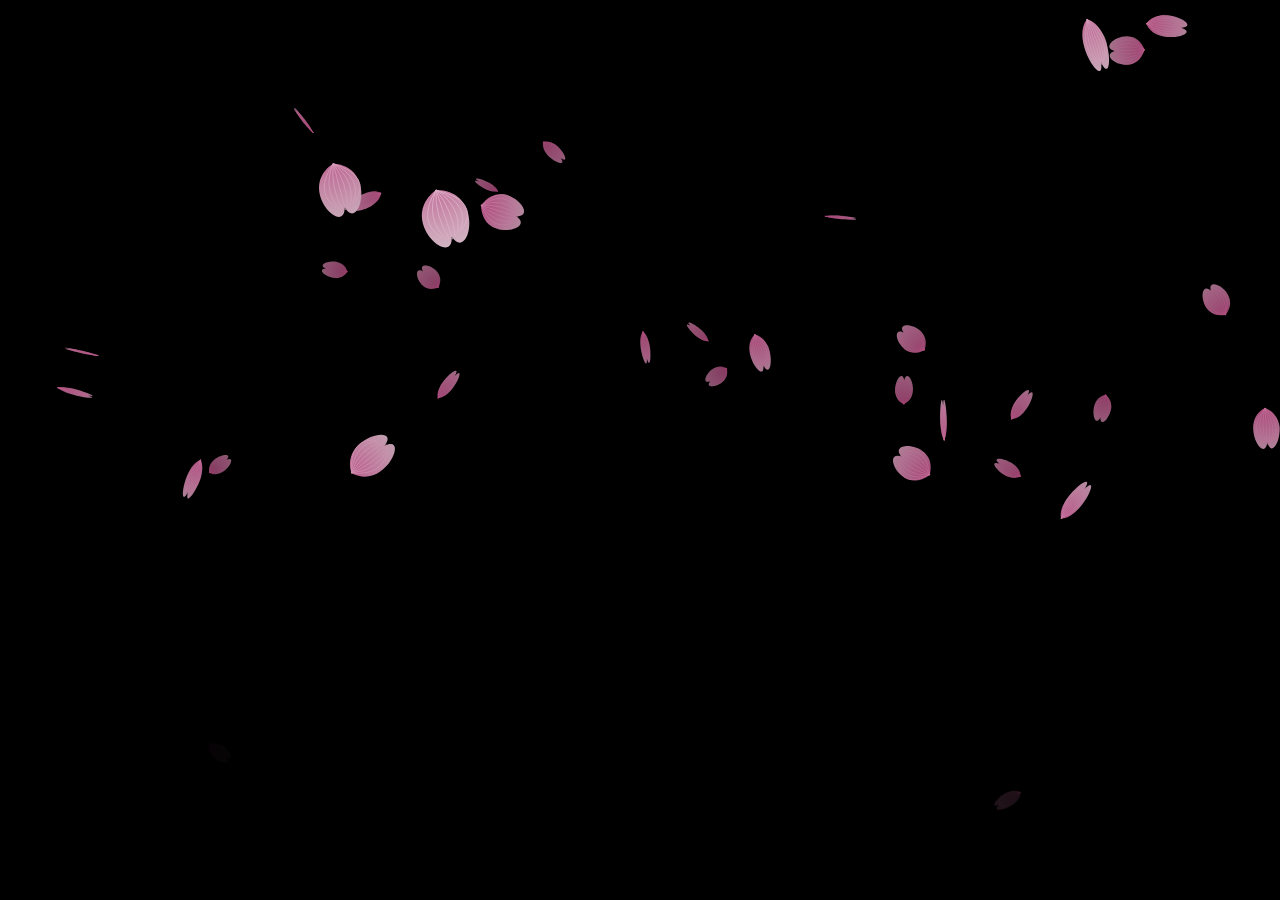
<file: cherryBlossoms/demo.html>
﻿<!doctype html>
<html>
<head>
<meta charset="utf-8">
<title>樱花雨</title>
<script src="js/jquery.min.js"></script>
<style>
html, body{
  width: 100%;
  height: 100%;
  margin: 0;
  padding: 0;
  overflow: hidden;
}
.container{
  width: 100%;
  height: 100%;
  margin: 0;
  padding: 0;
  background-color: #000000;
}</style>
</head>
<body>
<div id="jsi-cherry-container" class="container"></div>

<script>
var RENDERER = {
	INIT_CHERRY_BLOSSOM_COUNT : 30,
	MAX_ADDING_INTERVAL : 10,
	
	init : function(){
		this.setParameters();
		this.reconstructMethods();
		this.createCherries();
		this.render();
	},
	setParameters : function(){
		this.$container = $('#jsi-cherry-container');
		this.width = this.$container.width();
		this.height = this.$container.height();
		this.context = $('<canvas />').attr({width : this.width, height : this.height}).appendTo(this.$container).get(0).getContext('2d');
		this.cherries = [];
		this.maxAddingInterval = Math.round(this.MAX_ADDING_INTERVAL * 1000 / this.width);
		this.addingInterval = this.maxAddingInterval;
	},
	reconstructMethods : function(){
		this.render = this.render.bind(this);
	},
	createCherries : function(){
		for(var i = 0, length = Math.round(this.INIT_CHERRY_BLOSSOM_COUNT * this.width / 1000); i < length; i++){
			this.cherries.push(new CHERRY_BLOSSOM(this, true));
		}
	},
	render : function(){
		requestAnimationFrame(this.render);
		this.context.clearRect(0, 0, this.width, this.height);
		
		this.cherries.sort(function(cherry1, cherry2){
			return cherry1.z - cherry2.z;
		});
		for(var i = this.cherries.length - 1; i >= 0; i--){
			if(!this.cherries[i].render(this.context)){
				this.cherries.splice(i, 1);
			}
		}
		if(--this.addingInterval == 0){
			this.addingInterval = this.maxAddingInterval;
			this.cherries.push(new CHERRY_BLOSSOM(this, false));
		}
	}
};
var CHERRY_BLOSSOM = function(renderer, isRandom){
	this.renderer = renderer;
	this.init(isRandom);
};
CHERRY_BLOSSOM.prototype = {
	FOCUS_POSITION : 300,
	FAR_LIMIT : 600,
	MAX_RIPPLE_COUNT : 100,
	RIPPLE_RADIUS : 100,
	SURFACE_RATE : 0.5,
	SINK_OFFSET : 20,
	
	init : function(isRandom){
		this.x = this.getRandomValue(-this.renderer.width, this.renderer.width);
		this.y = isRandom ? this.getRandomValue(0, this.renderer.height) : this.renderer.height * 1.5;
		this.z = this.getRandomValue(0, this.FAR_LIMIT);
		this.vx = this.getRandomValue(-2, 2);
		this.vy = -2;
		this.theta = this.getRandomValue(0, Math.PI * 2);
		this.phi = this.getRandomValue(0, Math.PI * 2);
		this.psi = 0;
		this.dpsi = this.getRandomValue(Math.PI / 600, Math.PI / 300);
		this.opacity = 0;
		this.endTheta = false;
		this.endPhi = false;
		this.rippleCount = 0;
		
		var axis = this.getAxis(),
			theta = this.theta + Math.ceil(-(this.y + this.renderer.height * this.SURFACE_RATE) / this.vy) * Math.PI / 500;
		theta %= Math.PI * 2;
		
		this.offsetY = 40 * ((theta <= Math.PI / 2 || theta >= Math.PI * 3 / 2) ? -1 : 1);
		this.thresholdY = this.renderer.height / 2 + this.renderer.height * this.SURFACE_RATE * axis.rate;
		this.entityColor = this.renderer.context.createRadialGradient(0, 40, 0, 0, 40, 80);
		this.entityColor.addColorStop(0, 'hsl(330, 70%, ' + 50 * (0.3 + axis.rate) + '%)');
		this.entityColor.addColorStop(0.05, 'hsl(330, 40%,' + 55 * (0.3 + axis.rate) + '%)');
		this.entityColor.addColorStop(1, 'hsl(330, 20%, ' + 70 * (0.3 + axis.rate) + '%)');
		this.shadowColor = this.renderer.context.createRadialGradient(0, 40, 0, 0, 40, 80);
		this.shadowColor.addColorStop(0, 'hsl(330, 40%, ' + 30 * (0.3 + axis.rate) + '%)');
		this.shadowColor.addColorStop(0.05, 'hsl(330, 40%,' + 30 * (0.3 + axis.rate) + '%)');
		this.shadowColor.addColorStop(1, 'hsl(330, 20%, ' + 40 * (0.3 + axis.rate) + '%)');
	},
	getRandomValue : function(min, max){
		return min + (max - min) * Math.random();
	},
	getAxis : function(){
		var rate = this.FOCUS_POSITION / (this.z + this.FOCUS_POSITION),
			x = this.renderer.width / 2 + this.x * rate,
			y = this.renderer.height / 2 - this.y * rate;
		return {rate : rate, x : x, y : y};
	},
	renderCherry : function(context, axis){
		context.beginPath();
		context.moveTo(0, 40);
		context.bezierCurveTo(-60, 20, -10, -60, 0, -20);
		context.bezierCurveTo(10, -60, 60, 20, 0, 40);
		context.fill();
		
		for(var i = -4; i < 4; i++){
			context.beginPath();
			context.moveTo(0, 40);
			context.quadraticCurveTo(i * 12, 10, i * 4, -24 + Math.abs(i) * 2);
			context.stroke();
		}
	},
	render : function(context){
		var axis = this.getAxis();
		
		if(axis.y == this.thresholdY && this.rippleCount < this.MAX_RIPPLE_COUNT){
			context.save();
			context.lineWidth = 2;
			context.strokeStyle = 'hsla(0, 0%, 100%, ' + (this.MAX_RIPPLE_COUNT - this.rippleCount) / this.MAX_RIPPLE_COUNT + ')';
			context.translate(axis.x + this.offsetY * axis.rate * (this.theta <= Math.PI ? -1 : 1), axis.y);
			context.scale(1, 0.3);
			context.beginPath();
			context.arc(0, 0, this.rippleCount / this.MAX_RIPPLE_COUNT * this.RIPPLE_RADIUS * axis.rate, 0, Math.PI * 2, false);
			context.stroke();
			context.restore();
			this.rippleCount++;
		}
		if(axis.y < this.thresholdY || (!this.endTheta || !this.endPhi)){
			if(this.y <= 0){
				this.opacity = Math.min(this.opacity + 0.01, 1);
			}
			context.save();
			context.globalAlpha = this.opacity;
			context.fillStyle = this.shadowColor;
			context.strokeStyle = 'hsl(330, 30%,' + 40 * (0.3 + axis.rate) + '%)';
			context.translate(axis.x, Math.max(axis.y, this.thresholdY + this.thresholdY - axis.y));
			context.rotate(Math.PI - this.theta);
			context.scale(axis.rate * -Math.sin(this.phi), axis.rate);
			context.translate(0, this.offsetY);
			this.renderCherry(context, axis);
			context.restore();
		}
		context.save();
		context.fillStyle = this.entityColor;
		context.strokeStyle = 'hsl(330, 40%,' + 70 * (0.3 + axis.rate) + '%)';
		context.translate(axis.x, axis.y + Math.abs(this.SINK_OFFSET * Math.sin(this.psi) * axis.rate));
		context.rotate(this.theta);
		context.scale(axis.rate * Math.sin(this.phi), axis.rate);
		context.translate(0, this.offsetY);
		this.renderCherry(context, axis);
		context.restore();
		
		if(this.y <= -this.renderer.height / 4){
			if(!this.endTheta){
				for(var theta = Math.PI / 2, end = Math.PI * 3 / 2; theta <= end; theta += Math.PI){
					if(this.theta < theta && this.theta + Math.PI / 200 > theta){
						this.theta = theta;
						this.endTheta = true;
						break;
					}
				}
			}
			if(!this.endPhi){
				for(var phi = Math.PI / 8, end = Math.PI * 7 / 8; phi <= end; phi += Math.PI * 3 / 4){
					if(this.phi < phi && this.phi + Math.PI / 200 > phi){
						this.phi = Math.PI / 8;
						this.endPhi = true;
						break;
					}
				}
			}
		}
		if(!this.endTheta){
			if(axis.y == this.thresholdY){
				this.theta += Math.PI / 200 * ((this.theta < Math.PI / 2 || (this.theta >= Math.PI && this.theta < Math.PI * 3 / 2)) ? 1 : -1);
			}else{
				this.theta += Math.PI / 500;
			}
			this.theta %= Math.PI * 2;
		}
		if(this.endPhi){
			if(this.rippleCount == this.MAX_RIPPLE_COUNT){
				this.psi += this.dpsi;
				this.psi %= Math.PI * 2;
			}
		}else{
			this.phi += Math.PI / ((axis.y == this.thresholdY) ? 200 : 500);
			this.phi %= Math.PI;
		}
		if(this.y <= -this.renderer.height * this.SURFACE_RATE){
			this.x += 2;
			this.y = -this.renderer.height * this.SURFACE_RATE;
		}else{
			this.x += this.vx;
			this.y += this.vy;
		}
		return this.z > -this.FOCUS_POSITION && this.z < this.FAR_LIMIT && this.x < this.renderer.width * 1.5;
	}
};
$(function(){
	RENDERER.init();
});</script>

</body>
</html>
</file>
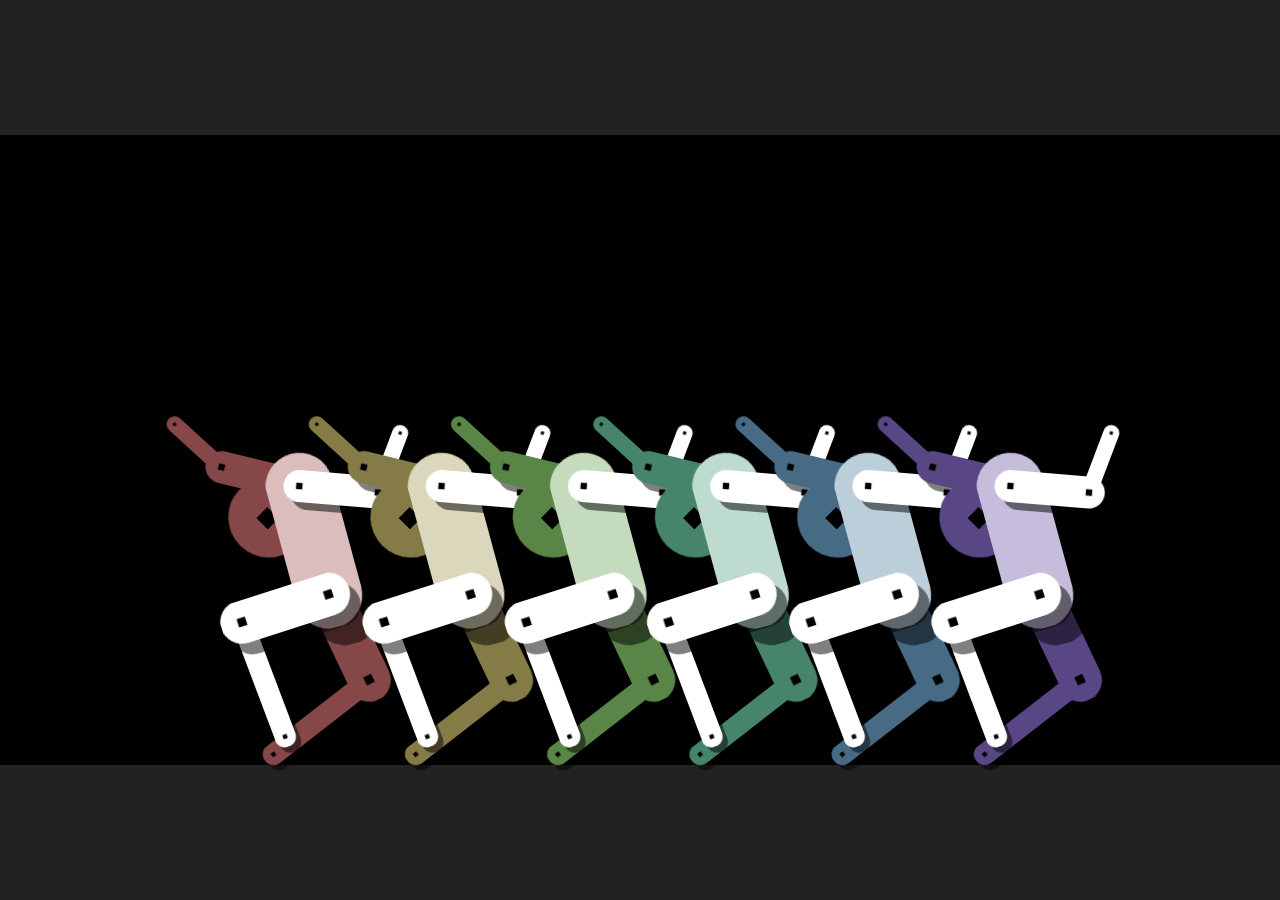
<file: cherryBlossoms/机器人.html>
<!DOCTYPE HTML PUBLIC "-//W3C//DTD HTML 4.0 Transitional//EN">
<HTML>
 <HEAD>
  <TITLE> 机器人小游戏 </TITLE>
  <META NAME="Generator" CONTENT="EditPlus">
  <META NAME="Author" CONTENT="">
  <META NAME="Keywords" CONTENT="">
  <META NAME="Description" CONTENT="">
  <style type="text/css">
  body, html {
  position: absolute;
  margin: 0;
  padding: 0;
  width: 100%;
  height: 100%;
  overflow: hidden;
}

canvas {
  position: absolute;
  width: 100%;
  height: 100%;
  background:#000;
  cursor: pointer;
}
  </style>
</head>

<body>
   <canvas></canvas>
<script type="text/javascript">
  
 {
  class Robot {
    constructor(color, light, size, x, y, struct) {
      this.x = x;
      this.points = [];
      this.links = [];
      this.frame = 0;
      this.dir = 1;
      this.size = size;
      this.color = Math.round(color);
      this.light = light;
      // ---- create points ----
      for (const p of struct.points) {
        this.points.push(new Robot.Point(size * p.x + x, size * p.y + y, p.f));
      }
      // ---- create links ----
      for (const link of struct.links) {
        const p0 = this.points[link.p0];
        const p1 = this.points[link.p1];
        const dx = p0.x - p1.x;
        const dy = p0.y - p1.y;
        this.links.push(
          new Robot.Link(
            this,
            p0,
            p1,
            Math.sqrt(dx * dx + dy * dy),
            link.size * size / 3,
            link.lum,
            link.force,
            link.disk
          )
        );
      }
    }
    update() {
      if (++this.frame % 20 === 0) this.dir = -this.dir;
      if (
        dancerDrag &&
        this === dancerDrag &&
        this.size < 16 &&
        this.frame > 600
      ) {
        dancerDrag = null;
        dancers.push(
          new Robot(
            this.color,
            this.light * 1.25,
            this.size * 2,
            pointer.x,
            pointer.y - 100 * this.size * 2,
            struct
          )
        );
        dancers.sort(function(d0, d1) {
          return d0.size - d1.size;
        });
      }
      // ---- update links ----
      for (const link of this.links) {
        const p0 = link.p0;
        const p1 = link.p1;
        const dx = p0.x - p1.x;
        const dy = p0.y - p1.y;
        const dist = Math.sqrt(dx * dx + dy * dy);
        if (dist) {
          const tw = p0.w + p1.w;
          const r1 = p1.w / tw;
          const r0 = p0.w / tw;
          const dz = (link.distance - dist) * link.force;
          const sx = dx / dist * dz;
          const sy = dy / dist * dz;
          p1.x -= sx * r0;
          p1.y -= sy * r0;
          p0.x += sx * r1;
          p0.y += sy * r1;
        }
      }
      // ---- update points ----
      for (const point of this.points) {
        // ---- dragging ----
        if (this === dancerDrag && point === pointDrag) {
          point.x += (pointer.x - point.x) * 0.1;
          point.y += (pointer.y - point.y) * 0.1;
        }
        // ---- dance ----
        if (this !== dancerDrag) {
          point.fn && point.fn(16 * Math.sqrt(this.size), this.dir);
        }
        // ---- verlet integration ----
        point.vx = point.x - point.px;
        point.vy = point.y - point.py;
        point.px = point.x;
        point.py = point.y;
        point.vx *= 0.995;
        point.vy *= 0.995;
        point.x += point.vx;
        point.y += point.vy + 0.01;
      }
      // ---- ground ----
      for (const link of this.links) {
        const p1 = link.p1;
        if (p1.y > canvas.height * ground - link.size * 0.5) {
          p1.y = canvas.height * ground - link.size * 0.5;
          p1.x -= p1.vx;
          p1.vx = 0;
          p1.vy = 0;
        }
      }
      // ---- center position ----
      const delta = (this.x - this.points[0].x) * 0.0002;
      this.points[9].x += delta;
      this.points[10].x += delta;
    }
    draw() {
      for (const link of this.links) {
        if (link.size) {
          const dx = link.p1.x - link.p0.x;
          const dy = link.p1.y - link.p0.y;
          const a = Math.atan2(dy, dx);
          const d = Math.sqrt(dx * dx + dy * dy);
          // ---- shadow ----
          ctx.save();
          ctx.translate(link.p0.x + link.size * 0.25, link.p0.y + link.size * 0.25);
          ctx.rotate(a);
          ctx.drawImage(
            link.shadow,
            -link.size * 0.5,
            -link.size * 0.5,
            d + link.size,
            link.size
          );
          ctx.restore();
          // ---- stroke ----
          ctx.save();
          ctx.translate(link.p0.x, link.p0.y);
          ctx.rotate(a);
          ctx.drawImage(
            link.image,
            -link.size * 0.5,
            -link.size * 0.5,
            d + link.size,
            link.size
          );
          ctx.restore();
        }
      }
    }
  }
  Robot.Link = class Link {
    constructor(parent, p0, p1, dist, size, light, force, disk) {
      // ---- cache strokes ----
      function stroke(color, axis) {
        const image = document.createElement("canvas");
        image.width = dist + size;
        image.height = size;
        const ict = image.getContext("2d");
        ict.beginPath();
        ict.lineCap = "round";
        ict.lineWidth = size;
        ict.strokeStyle = color;
        if (disk) {
          ict.arc(size * 0.5 + dist, size * 0.5, size * 0.5, 0, 2 * Math.PI);
          ict.fillStyle = color;
          ict.fill();
        } else {
          ict.moveTo(size * 0.5, size * 0.5);
          ict.lineTo(size * 0.5 + dist, size * 0.5);
          ict.stroke();
        }
        if (axis) {
          const s = size / 10;
          ict.fillStyle = "#000";
          ict.fillRect(size * 0.5 - s, size * 0.5 - s, s * 2, s * 2);
          ict.fillRect(size * 0.5 - s + dist, size * 0.5 - s, s * 2, s * 2);
        }
        return image;
      }
      this.p0 = p0;
      this.p1 = p1;
      this.distance = dist;
      this.size = size;
      this.light = light || 1.0;
      this.force = force || 0.5;
      this.image = stroke(
        "hsl(" + parent.color + " ,30%, " + parent.light * this.light + "%)",
        true
      );
      this.shadow = stroke("rgba(0,0,0,0.5)");
    }
  };
  Robot.Point = class Point {
    constructor(x, y, fn, w) {
      this.x = x;
      this.y = y;
      this.w = w || 0.5;
      this.fn = fn || null;
      this.px = x;
      this.py = y;
      this.vx = 0.0;
      this.vy = 0.0;
    }
  };
  // ---- set canvas ----
  const canvas = {
    init() {
      this.elem = document.querySelector("canvas");
      this.resize();
      window.addEventListener("resize", () => this.resize(), false);
      return this.elem.getContext("2d");
    },
    resize() {
      this.width = this.elem.width = this.elem.offsetWidth;
      this.height = this.elem.height = this.elem.offsetHeight;
      ground = this.height > 500 ? 0.85 : 1.0;
      for (let i = 0; i < dancers.length; i++) {
        dancers[i].x = (i + 2) * canvas.width / 9;
      }
    }
  };
  // ---- set pointer ----
  const pointer = {
    init(canvas) {
      this.x = 0;
      this.y = 0;
      window.addEventListener("mousemove", e => this.move(e), false);
      canvas.elem.addEventListener("touchmove", e => this.move(e), false);
      window.addEventListener("mousedown", e => this.down(e), false);
      window.addEventListener("touchstart", e => this.down(e), false);
      window.addEventListener("mouseup", e => this.up(e), false);
      window.addEventListener("touchend", e => this.up(e), false);
    },
    down(e) {
      this.move(e);
      for (const dancer of dancers) {
        for (const point of dancer.points) {
          const dx = pointer.x - point.x;
          const dy = pointer.y - point.y;
          const d = Math.sqrt(dx * dx + dy * dy);
          if (d < 60) {
            dancerDrag = dancer;
            pointDrag = point;
            dancer.frame = 0;
          }
        }
      }
    },
    up(e) {
      dancerDrag = null;
    },
    move(e) {
      let touchMode = e.targetTouches,
        pointer;
      if (touchMode) {
        e.preventDefault();
        pointer = touchMode[0];
      } else pointer = e;
      this.x = pointer.clientX;
      this.y = pointer.clientY;
    }
  };
  // ---- init ----
  const dancers = [];
  let ground = 1.0;
  const ctx = canvas.init();
  pointer.init(canvas);
  let dancerDrag = null;
  let pointDrag = null;
  // ---- main loop ----
  const run = () => {
    requestAnimationFrame(run);
    ctx.clearRect(0, 0, canvas.width, canvas.height);
    ctx.fillStyle = "#222";
    ctx.fillRect(0, 0, canvas.width, canvas.height * 0.15);
    ctx.fillRect(0, canvas.height * 0.85, canvas.width, canvas.height * 0.15);
    for (const dancer of dancers) {
      dancer.update();
      dancer.draw();
    }
  };
  // ---- robot structure ----
  const struct = {
    points: [
      {
        x: 0,
        y: -4,
        f(s, d) {
          this.y -= 0.01 * s;
        }
      },
      {
        x: 0,
        y: -16,
        f(s, d) {
          this.y -= 0.02 * s * d;
        }
      },
      {
        x: 0,
        y: 12,
        f(s, d) {
          this.y += 0.02 * s * d;
        }
      },
      { x: -12, y: 0 },
      { x: 12, y: 0 },
      {
        x: -3,
        y: 34,
        f(s, d) {
          if (d > 0) {
            this.x += 0.01 * s;
            this.y -= 0.015 * s;
          } else {
            this.y += 0.02 * s;
          }
        }
      },
      {
        x: 3,
        y: 34,
        f(s, d) {
          if (d > 0) {
            this.y += 0.02 * s;
          } else {
            this.x -= 0.01 * s;
            this.y -= 0.015 * s;
          }
        }
      },
      {
        x: -28,
        y: 0,
        f(s, d) {
          this.x += this.vx * 0.035;
          this.y -= 0.001 * s;
        }
      },
      {
        x: 28,
        y: 0,
        f(s, d) {
          this.x += this.vx * 0.035;
          this.y -= 0.001 * s;
        }
      },
      {
        x: -3,
        y: 64,
        f(s, d) {
          this.y += 0.015 * s;
          if (d > 0) {
            this.y -= 0.01 * s;
          } else {
            this.y += 0.05 * s;
          }
        }
      },
      {
        x: 3,
        y: 64,
        f(s, d) {
          this.y += 0.015 * s;
          if (d > 0) {
            this.y += 0.05 * s;
          } else {
            this.y -= 0.01 * s;
          }
        }
      }
    ],
    links: [
      { p0: 3, p1: 7, size: 12, lum: 0.5 },
      { p0: 1, p1: 3, size: 24, lum: 0.5 },
      { p0: 1, p1: 0, size: 60, lum: 0.5, disk: 1 },
      { p0: 5, p1: 9, size: 16, lum: 0.5 },
      { p0: 2, p1: 5, size: 32, lum: 0.5 },
      { p0: 1, p1: 2, size: 50, lum: 1 },
      { p0: 6, p1: 10, size: 16, lum: 1.5 },
      { p0: 2, p1: 6, size: 32, lum: 1.5 },
      { p0: 4, p1: 8, size: 12, lum: 1.5 },
      { p0: 1, p1: 4, size: 24, lum: 1.5 }
    ]
  };
  // ---- instanciate robots ----
  for (let i = 0; i < 6; i++) {
    dancers.push(
      new Robot(
        i * 360 / 7,
        80,
        4,
        (i + 2) * canvas.width / 9,
        canvas.height * ground - 340,
        struct
      )
    );
  }
  run();
}

</script>

</body>
</html>
</file>
<file: baidu-lottery/css/demo.css>
/*通用初始化样式*/
* { margin: 0; padding: 0; }
body, div, p, h1, h2, h3, h4, h5, h6, blockquote, dl, dt, dd, ul, ol, li, pre, form, fieldset, legend, button, input, textarea, table,th,td { margin:0; padding:0; }
body, button, input, select, textarea  { }
address, cite, em, i { font-style: normal; }
small {  } li { list-style: none; } a { text-decoration: none; } a:hover { text-decoration: none; }
legend { color: #000; } fieldset, img { border: 0; } button, input, select, textarea { font-size: 100%; line-height:normal; }
table{ border-collapse: collapse; border-spacing: 0; }
input[type="button"],input[type="submit"],input[type="reset"]{cursor:pointer;}
iframe{ display:block; } .clearfix:after { visibility:hidden; display:block; font-size:0; content:" "; clear:both; height:0; } .clearfix { zoom:1; }
/*正文样式*/
 * { margin: 0; padding: 0; }
body { background: url("../images/bg.png"); }
table { margin: 10px auto; }
table tr td { width: 110px; height: 110px; }
.button { width: 150px; height: 40px; background: #481305; display: inline-block; color: #ffffff; text-align: center;  line-height: 40px; text-decoration: none; border-radius: 5px; position: relative; left: 130px; top: 60px; }
.target { width: 110px; height: 110px; position: absolute; border: 2px solid #ffffff; top: 0; left: 0; }
#Tz_show { width: 170px; height: 170px; position: absolute; top: 50%; left: 50%; margin-top: -75px; margin-left: -75px; display: none; background-color: #c39862; text-align: center; font-size: 14px; line-height: 35px ;color: #fff;border-radius: 5px;box-shadow: 0 0 4px #ccc}
#Tz_show .pic { width: 110px; height: 110px; margin: 10px 30px; }
#Tz_show span{ position: absolute; top: -1px; right: 8px;cursor: pointer}
</file>
<file: Tetris-fangkuai/css/4.css>
*{
	box-sizing: border-box;
	-moz-box-sizing:border-box; /* Firefox */
	-webkit-box-sizing:border-box; /* Safari */
	/*元素指定的任何内边距和边框都将在已设定的宽度和高度内进行绘制。*/
}
html,body,div{
	margin:0;
	padding:0;
}
/*游戏区块*/
.game-container, .start-container{
	width:590px;
	height: 600px;
	/*border:1px solid green;*/
	margin:50px auto;
	position: relative;
	box-sizing: content-box;
}
.game-container{
	display: none;
}
/*开始界面*/
.start-container{
	background: url(../images/1.jpg);
	background-size: cover;
	width: 390px;
	position: relative;
    
}
.start-container p{
	position: absolute;
	bottom: 100px;
	left:100px;
}
.start-container p button{
	width: 200px;
	height: 50px;
	display: block;
	margin: 0 auto;
	margin-bottom: 40px;
	border-radius: 60%;
	font-family: "微软雅黑";
	font-weight: bold;
	font-size:18px;
}
.start-container .btn{
	outline: none; 
    border: 0px solid transparent;
}
/*去掉bootstrap按钮边框*/
.btn:focus,    
.btn:active:focus,
.btn.active:focus,
.btn.focus,
.btn:active.focus,.btn.active.focus {
    outline: none;          
}
/*设置区块*/
.modal-dialog{
	display: none;
	/*z-index: 2;*/
	color:#02490C;
	font-weight: 400;
}
.modal-dialog .modal-body{
	/*display:none;*/
	position: fixed;
    height: 300px;
    width: 390px;
    /*top: 50%;*/
    margin-top: -500px;
    left: 50%;
    margin-left: -195px;
    /*1/2宽度*/
    background: rgba(255,255,46,0.4);
    z-index: 100;
    text-align: center;
	z-index: 2;
	line-height: 95px;
}
.modal-dialog::after{
	/*display: none;*/
	content:'';
	position:fixed;
	top:0;
	right:0;
	left:0;
	bottom:0;
	background: rgba(255,255,255,0.3);
}
.game-container .panel{
	width:100px;
	margin-bottom: 0;
	border-bottom: #12E040 1px solid;
}
.game-container .panel .panel-body{
	padding:0;
}

/*游戏显示区块*/
.game-main-panel{
	position: absolute;
	left:100px;
	top:0;
	width:390px;
	height: 600px;
	border-left:1px solid green;
	border-right:1px solid green;
}
.game-container canvas {
    width: 100px;
}
.game-main-panel canvas {
    width: 390px;
    height:600px;
}

/*两边面板*/
.timer-panel{
	height:100px;
}
.help-panel{
	height: 400px;
	line-height: 80px;
	text-align: center;
}
.leval-panel{
	height: 100px;
}
.next-panel{
	position: absolute;
	top:0;
	right:0;
	height: 150px;
}
.setting-panel{
	position: absolute;
	top:150px;
	right:0;
	height:250px;
	/*调节按钮间距*/
	line-height: 80px;  
	text-align: center;
	font-weight: bold;
}
.setting-panel button{
	color:#fff;
	font-weight: bold;
}
.score-panel{
	position: absolute;
	top:400px;
	right:0;
	height:100px;
}
.high-score-panel{
	position: absolute;
	top:500px;
	right:0;
	height:100px;
}
</file>
